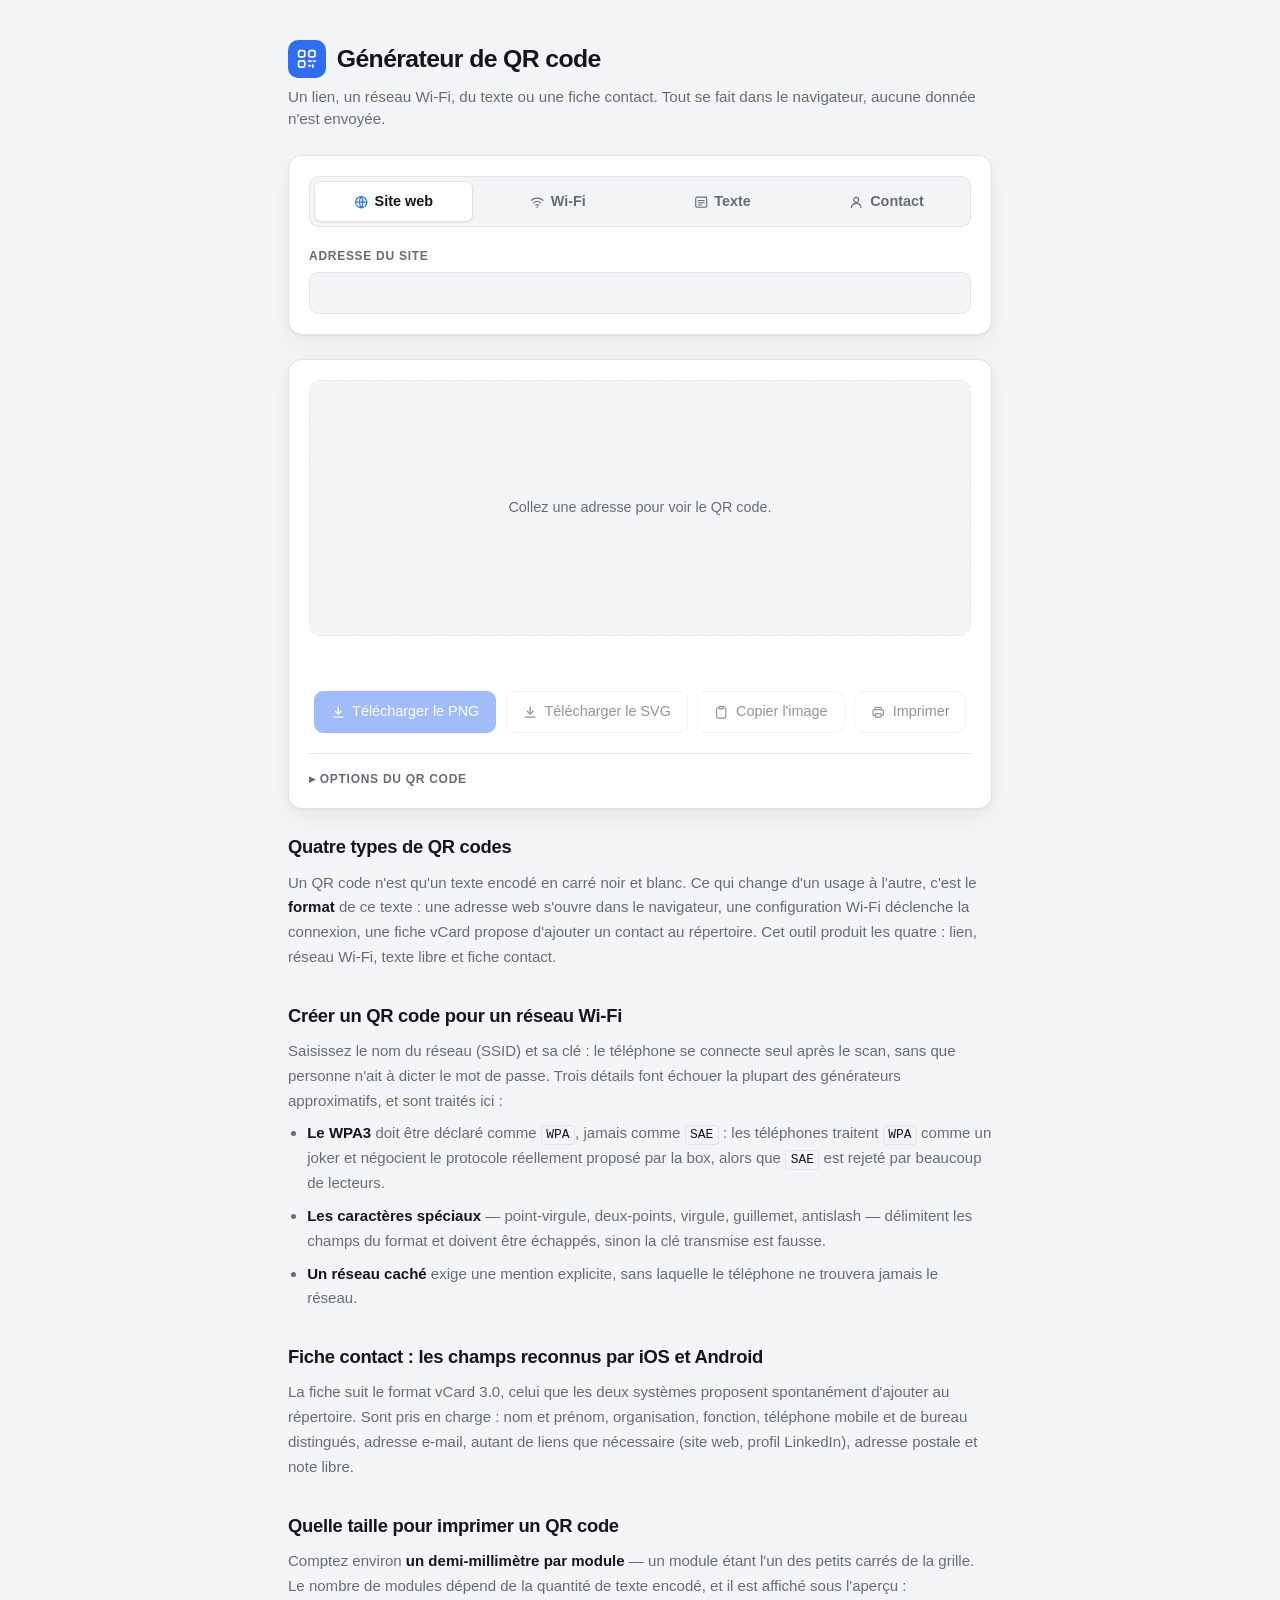
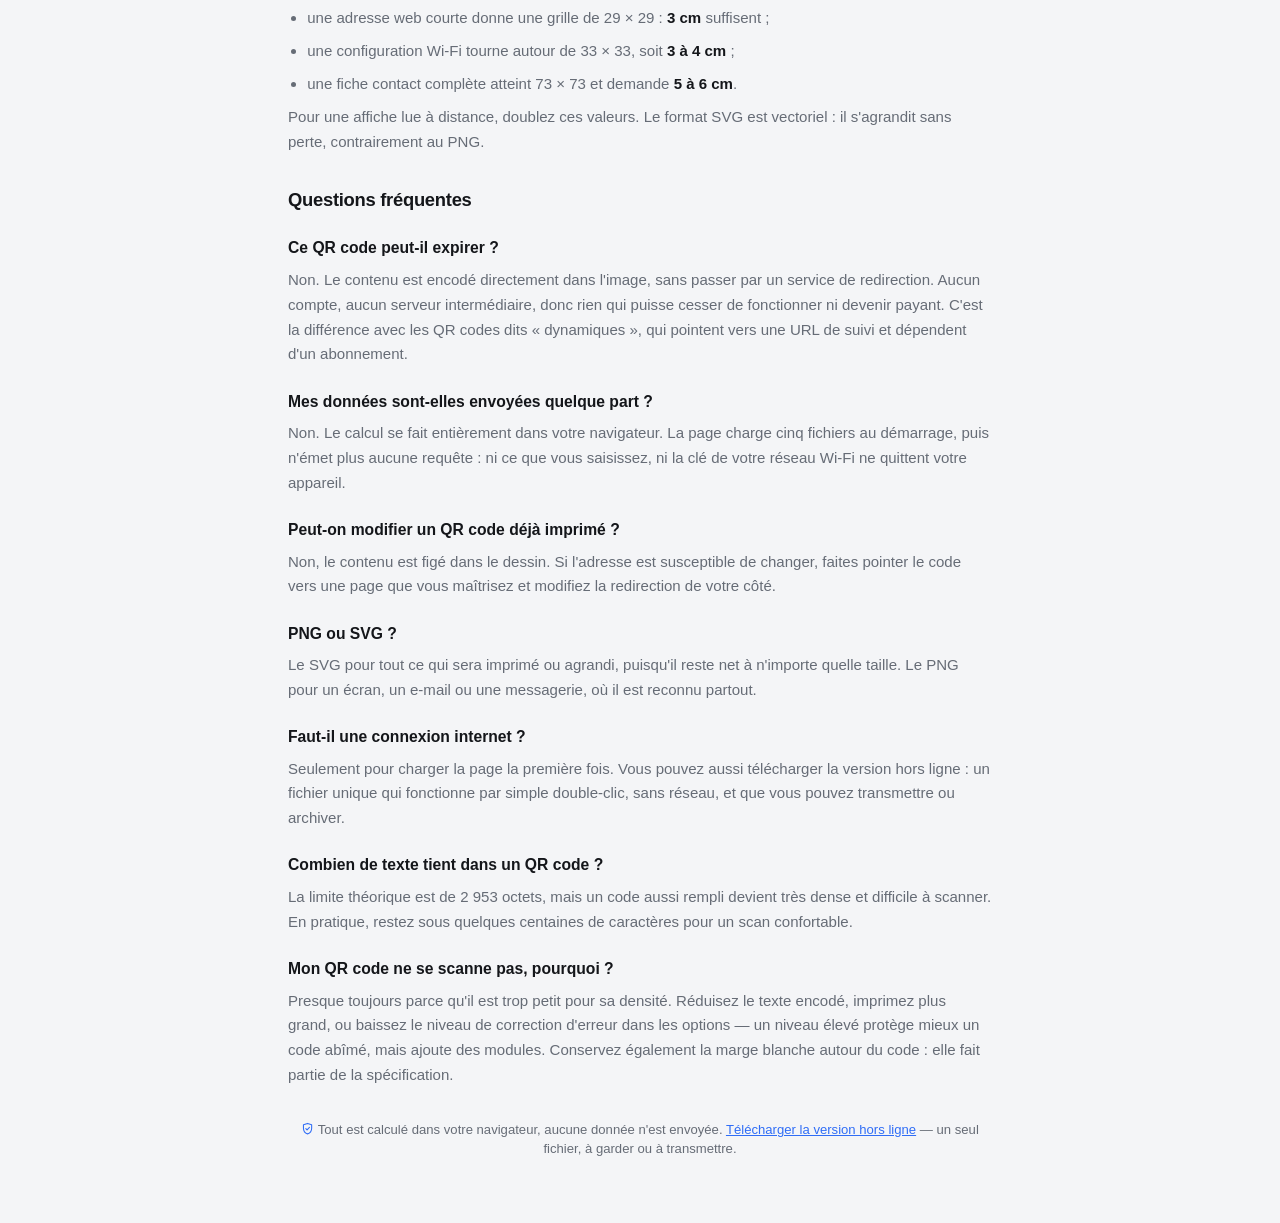
<file: index.html>
<!DOCTYPE html>
<html lang="fr">
<head>
  <meta charset="utf-8">
  <meta name="viewport" content="width=device-width, initial-scale=1">
  <title>Générateur de QR code gratuit : Wi-Fi, contact et liens</title>
  <meta name="description" content="Créez un QR code pour un lien, un réseau Wi-Fi ou une fiche contact. Gratuit, sans inscription, aucune donnée envoyée. Export PNG et SVG.">
  <link rel="canonical" href="https://seanas-a.github.io/qr-code-generator/">
  <meta name="theme-color" content="#2f6df6">

  <!-- Partage sur les réseaux et messageries -->
  <meta property="og:type" content="website">
  <meta property="og:url" content="https://seanas-a.github.io/qr-code-generator/">
  <meta property="og:title" content="Générateur de QR code gratuit : Wi-Fi, contact et liens">
  <meta property="og:description" content="Créez un QR code pour un lien, un réseau Wi-Fi ou une fiche contact. Gratuit, sans inscription, aucune donnée envoyée. Export PNG et SVG.">
  <meta property="og:locale" content="fr_FR">
  <meta name="twitter:card" content="summary">
  <meta name="twitter:title" content="Générateur de QR code gratuit : Wi-Fi, contact et liens">
  <meta name="twitter:description" content="Créez un QR code pour un lien, un réseau Wi-Fi ou une fiche contact. Gratuit, sans inscription, aucune donnée envoyée. Export PNG et SVG.">
  <link rel="icon" href="data:image/svg+xml,%3Csvg xmlns='http://www.w3.org/2000/svg' viewBox='0 0 16 16'%3E%3Crect width='16' height='16' rx='3.5' fill='%232f6df6'/%3E%3Cg fill='%23fff'%3E%3Crect x='3' y='3' width='4' height='4' rx='1'/%3E%3Crect x='9' y='3' width='4' height='4' rx='1'/%3E%3Crect x='3' y='9' width='4' height='4' rx='1'/%3E%3Crect x='9.4' y='9.4' width='1.7' height='1.7'/%3E%3Crect x='11.4' y='11.4' width='1.7' height='1.7'/%3E%3C/g%3E%3C/svg%3E">
  <link rel="stylesheet" href="styles.css">
  <!-- Données structurées : décrivent l'outil et les questions traitées. Google ne
       produit plus de résultat enrichi pour les FAQ depuis mai 2026, mais continue de
       lire ce balisage pour comprendre la page, tout comme les moteurs de réponse. -->
  <script type="application/ld+json">
{
  "@context": "https://schema.org",
  "@type": "WebApplication",
  "name": "Générateur de QR code",
  "url": "https://seanas-a.github.io/qr-code-generator/",
  "applicationCategory": "UtilitiesApplication",
  "operatingSystem": "Tout navigateur web",
  "inLanguage": "fr",
  "browserRequirements": "Fonctionne sans connexion après le premier chargement",
  "description": "Générateur de QR codes pour liens, réseaux Wi-Fi, fiches contact vCard et texte libre. Tout est calculé dans le navigateur : aucune donnée envoyée.",
  "offers": {
    "@type": "Offer",
    "price": "0",
    "priceCurrency": "EUR"
  },
  "featureList": [
    "QR code pour une adresse web",
    "QR code de connexion Wi-Fi (WPA, WPA2, WPA3, WEP, réseau ouvert)",
    "Fiche contact vCard 3.0",
    "Texte libre",
    "Export PNG et SVG",
    "Impression d'une affichette",
    "Fonctionnement hors ligne"
  ]
}
  </script>
  <script type="application/ld+json">
{
  "@context": "https://schema.org",
  "@type": "FAQPage",
  "mainEntity": [
    {
      "@type": "Question",
      "name": "Ce QR code peut-il expirer ?",
      "acceptedAnswer": {
        "@type": "Answer",
        "text": "Non. Le contenu est encodé directement dans l'image, sans service de redirection. Aucun compte ni serveur intermédiaire, donc rien qui puisse cesser de fonctionner ou devenir payant, contrairement aux QR codes dits dynamiques."
      }
    },
    {
      "@type": "Question",
      "name": "Mes données sont-elles envoyées quelque part ?",
      "acceptedAnswer": {
        "@type": "Answer",
        "text": "Non. Le calcul se fait entièrement dans le navigateur. La page charge cinq fichiers au démarrage puis n'émet plus aucune requête : ni les saisies, ni la clé Wi-Fi ne quittent l'appareil."
      }
    },
    {
      "@type": "Question",
      "name": "Peut-on modifier un QR code déjà imprimé ?",
      "acceptedAnswer": {
        "@type": "Answer",
        "text": "Non, le contenu est figé dans le dessin. Si l'adresse peut changer, faites pointer le code vers une page que vous maîtrisez et modifiez la redirection de votre côté."
      }
    },
    {
      "@type": "Question",
      "name": "Faut-il choisir le PNG ou le SVG ?",
      "acceptedAnswer": {
        "@type": "Answer",
        "text": "Le SVG pour l'impression et les agrandissements, puisqu'il reste net à toute taille. Le PNG pour un écran, un e-mail ou une messagerie."
      }
    },
    {
      "@type": "Question",
      "name": "Faut-il une connexion internet ?",
      "acceptedAnswer": {
        "@type": "Answer",
        "text": "Seulement pour charger la page la première fois. Une version hors ligne en fichier unique fonctionne par simple double-clic, sans réseau."
      }
    },
    {
      "@type": "Question",
      "name": "Combien de texte tient dans un QR code ?",
      "acceptedAnswer": {
        "@type": "Answer",
        "text": "La limite théorique est de 2 953 octets, mais un code aussi rempli devient très dense et difficile à scanner. Restez sous quelques centaines de caractères."
      }
    },
    {
      "@type": "Question",
      "name": "Quelle taille faut-il pour imprimer un QR code ?",
      "acceptedAnswer": {
        "@type": "Answer",
        "text": "Comptez environ un demi-millimètre par module. Une adresse web courte (29 × 29 modules) tient en 3 cm, une fiche contact complète (73 × 73) demande 5 à 6 cm."
      }
    }
  ]
}
  </script>

</head>
<body>
<!--
  Jeu d'icônes de l'interface : chaque tracé est défini une seule fois ici, puis
  réutilisé par <use href="#icon-...">. Dessinées sur une grille de 16×16 dans un
  style linéaire proche de Bootstrap Icons, mais écrites à la main : le fichier
  reste ainsi autonome, sans CDN ni dépendance à télécharger.
-->
<svg xmlns="http://www.w3.org/2000/svg" hidden aria-hidden="true">
  <symbol id="icon-qr" viewBox="0 0 16 16" fill="none" stroke="currentColor"
          stroke-width="1.3" stroke-linecap="round" stroke-linejoin="round">
    <rect x="1.9" y="1.9" width="4.6" height="4.6" rx="1.1"/>
    <rect x="9.5" y="1.9" width="4.6" height="4.6" rx="1.1"/>
    <rect x="1.9" y="9.5" width="4.6" height="4.6" rx="1.1"/>
    <path d="M9.5 9.8h1.6M13 9.8h1.1M9.5 13.1h1.1M12.5 12.6v1.6"/>
  </symbol>

  <symbol id="icon-globe" viewBox="0 0 16 16" fill="none" stroke="currentColor"
          stroke-width="1.3" stroke-linecap="round" stroke-linejoin="round">
    <circle cx="8" cy="8" r="6.2"/>
    <path d="M1.9 8h12.2"/>
    <path d="M8 1.8c-2.4 2.3-2.4 10.1 0 12.4"/>
    <path d="M8 1.8c2.4 2.3 2.4 10.1 0 12.4"/>
  </symbol>

  <symbol id="icon-wifi" viewBox="0 0 16 16" fill="none" stroke="currentColor"
          stroke-width="1.3" stroke-linecap="round" stroke-linejoin="round">
    <path d="M1.6 5.9c3.6-3.2 9.2-3.2 12.8 0"/>
    <path d="M4.1 8.7c2.2-1.9 5.6-1.9 7.8 0"/>
    <path d="M6.5 11.4c.9-.8 2.1-.8 3 0"/>
    <circle cx="8" cy="13.6" r=".85" fill="currentColor" stroke="none"/>
  </symbol>

  <symbol id="icon-text" viewBox="0 0 16 16" fill="none" stroke="currentColor"
          stroke-width="1.3" stroke-linecap="round" stroke-linejoin="round">
    <rect x="1.9" y="2.4" width="12.2" height="11.2" rx="1.6"/>
    <path d="M4.6 6.1h6.8M4.6 8.6h6.8M4.6 11.1h4"/>
  </symbol>

  <symbol id="icon-person" viewBox="0 0 16 16" fill="none" stroke="currentColor"
          stroke-width="1.3" stroke-linecap="round" stroke-linejoin="round">
    <circle cx="8" cy="5.4" r="2.8"/>
    <path d="M2.6 14c.4-3 2.7-4.7 5.4-4.7s5 1.7 5.4 4.7"/>
  </symbol>

  <symbol id="icon-download" viewBox="0 0 16 16" fill="none" stroke="currentColor"
          stroke-width="1.4" stroke-linecap="round" stroke-linejoin="round">
    <path d="M8 2.2v7.6"/>
    <path d="M4.8 6.9 8 10.1l3.2-3.2"/>
    <path d="M2.6 13.4h10.8"/>
  </symbol>

  <symbol id="icon-clipboard" viewBox="0 0 16 16" fill="none" stroke="currentColor"
          stroke-width="1.3" stroke-linecap="round" stroke-linejoin="round">
    <path d="M5.6 3.1H4.4A1.5 1.5 0 0 0 2.9 4.6v8.4a1.5 1.5 0 0 0 1.5 1.5h7.2a1.5 1.5 0 0 0 1.5-1.5V4.6a1.5 1.5 0 0 0-1.5-1.5h-1.2"/>
    <rect x="5.6" y="1.5" width="4.8" height="2.9" rx="1"/>
  </symbol>

  <symbol id="icon-shield" viewBox="0 0 16 16" fill="none" stroke="currentColor"
          stroke-width="1.3" stroke-linecap="round" stroke-linejoin="round">
    <path d="M8 1.7 13 3.4v4.2c0 3.3-2.1 6-5 6.9-2.9-.9-5-3.6-5-6.9V3.4z"/>
    <path d="M5.9 8.1 7.4 9.6l2.9-3"/>
  </symbol>

  <symbol id="icon-plus" viewBox="0 0 16 16" fill="none" stroke="currentColor"
          stroke-width="1.5" stroke-linecap="round" stroke-linejoin="round">
    <path d="M8 3.4v9.2M3.4 8h9.2"/>
  </symbol>

  <symbol id="icon-print" viewBox="0 0 16 16" fill="none" stroke="currentColor"
          stroke-width="1.3" stroke-linecap="round" stroke-linejoin="round">
    <path d="M4.7 5.2V2.6h6.6v2.6"/>
    <path d="M11.3 11.6h1.1a1.4 1.4 0 0 0 1.4-1.4V6.6a1.4 1.4 0 0 0-1.4-1.4H3.6A1.4 1.4 0 0 0 2.2 6.6v3.6a1.4 1.4 0 0 0 1.4 1.4h1.1"/>
    <rect x="4.7" y="9.6" width="6.6" height="3.8" rx=".7"/>
  </symbol>
</svg>

  <main class="app">
    <header class="app__header">
      <div class="brand">
        <span class="brand__mark"><svg class="icon icon--brand" aria-hidden="true"><use href="#icon-qr"/></svg></span>
        <h1>Générateur de QR code</h1>
      </div>
      <p class="app__subtitle">Un lien, un réseau Wi-Fi, du texte ou une fiche contact. Tout se fait dans le navigateur, aucune donnée n'est envoyée.</p>
    </header>

    <section class="panel">
      <div class="tabs" role="tablist" aria-label="Type de QR code">
        <button type="button" role="tab" id="tab-url" aria-controls="pane-url" aria-selected="true"><svg class="icon" aria-hidden="true"><use href="#icon-globe"/></svg><span>Site web</span></button>
        <button type="button" role="tab" id="tab-wifi" aria-controls="pane-wifi" aria-selected="false"><svg class="icon" aria-hidden="true"><use href="#icon-wifi"/></svg><span>Wi-Fi</span></button>
        <button type="button" role="tab" id="tab-text" aria-controls="pane-text" aria-selected="false"><svg class="icon" aria-hidden="true"><use href="#icon-text"/></svg><span>Texte</span></button>
        <button type="button" role="tab" id="tab-contact" aria-controls="pane-contact" aria-selected="false"><svg class="icon" aria-hidden="true"><use href="#icon-person"/></svg><span>Contact</span></button>
      </div>

      <div id="pane-url" role="tabpanel" aria-labelledby="tab-url">
        <label class="field">
          <span class="field__label">Adresse du site</span>
          <input id="url-input" type="text" class="field__input" autocomplete="off" spellcheck="false">
        </label>
      </div>

      <div id="pane-wifi" role="tabpanel" aria-labelledby="tab-wifi" hidden>
        <label class="field">
          <span class="field__label">Nom du réseau (SSID)</span>
          <input id="ssid-input" type="text" class="field__input" autocomplete="off" spellcheck="false">
        </label>

        <div class="options">
          <label class="option">
            <span class="option__label">Sécurité</span>
            <select id="security-select" class="option__control">
              <option value="WPA" selected>WPA / WPA2 / WPA3</option>
              <option value="WEP">WEP (ancien)</option>
              <option value="nopass">Ouvert, sans mot de passe</option>
            </select>
          </label>

          <label class="option">
            <span class="option__label">Mot de passe</span>
            <input id="wifi-password" type="text" class="option__control" autocomplete="off" spellcheck="false">
          </label>
        </div>

        <details class="more">
          <summary>Plus de détails</summary>
          <div class="more__body">
            <div class="check">
              <input id="hidden-network" type="checkbox">
              <label for="hidden-network">Réseau caché (SSID non diffusé)</label>
            </div>
          </div>
        </details>
      </div>

      <div id="pane-text" role="tabpanel" aria-labelledby="tab-text" hidden>
        <label class="field">
          <span class="field__label">Texte</span>
          <textarea id="free-text" class="field__input" rows="4" spellcheck="false"></textarea>
        </label>
      </div>

      <div id="pane-contact" role="tabpanel" aria-labelledby="tab-contact" hidden>
        <div class="options">
          <label class="option">
            <span class="option__label">Prénom</span>
            <input id="contact-first" type="text" class="option__control" autocomplete="off">
          </label>
          <label class="option">
            <span class="option__label">Nom</span>
            <input id="contact-last" type="text" class="option__control" autocomplete="off">
          </label>
        </div>

        <div class="options">
          <label class="option">
            <span class="option__label">Téléphone</span>
            <input id="contact-phone" type="text" class="option__control" autocomplete="off" spellcheck="false">
          </label>
          <label class="option">
            <span class="option__label">E-mail</span>
            <input id="contact-email" type="text" class="option__control" autocomplete="off" spellcheck="false">
          </label>
        </div>

        <details class="more">
          <summary>Plus de détails</summary>
          <div class="more__body">
            <div class="options">
              <label class="option">
                <span class="option__label">Organisation</span>
                <input id="contact-org" type="text" class="option__control" autocomplete="off">
              </label>
              <label class="option">
                <span class="option__label">Fonction</span>
                <input id="contact-title" type="text" class="option__control" autocomplete="off">
              </label>
            </div>

            <label class="field">
              <span class="field__label">Téléphone (bureau)</span>
              <input id="contact-work-phone" type="text" class="field__input" autocomplete="off" spellcheck="false">
            </label>

            <div class="links">
              <span class="field__label">Liens <span class="optional">site web, LinkedIn…</span></span>
              <div class="links__list" id="links-list">
                <input type="text" class="field__input" data-link autocomplete="off" spellcheck="false">
              </div>
              <button type="button" class="button button--ghost" id="add-link">
                <svg class="icon" aria-hidden="true"><use href="#icon-plus"/></svg><span>Ajouter un lien</span>
              </button>
            </div>

            <div class="options">
              <label class="option">
                <span class="option__label">Rue</span>
                <input id="contact-street" type="text" class="option__control" autocomplete="off">
              </label>
              <label class="option">
                <span class="option__label">Code postal</span>
                <input id="contact-postal" type="text" class="option__control" autocomplete="off">
              </label>
            </div>

            <div class="options">
              <label class="option">
                <span class="option__label">Ville</span>
                <input id="contact-city" type="text" class="option__control" autocomplete="off">
              </label>
              <label class="option">
                <span class="option__label">Pays</span>
                <input id="contact-country" type="text" class="option__control" autocomplete="off">
              </label>
            </div>

            <label class="field">
              <span class="field__label">Note</span>
              <textarea id="contact-note" class="field__input" rows="2" spellcheck="false"></textarea>
            </label>
          </div>
        </details>
      </div>
    </section>

    <section class="result" aria-live="polite">
      <div class="preview" id="preview">
        <canvas id="canvas" class="preview__canvas" role="img" aria-label="Aperçu du QR code"></canvas>
        <p class="preview__placeholder" id="placeholder">Le QR code apparaîtra ici.</p>
      </div>

      <p class="print-caption" id="print-caption"></p>
      <p class="status" id="status"></p>
      <p class="notice" id="notice" hidden></p>

      <div class="actions">
        <button id="download-png" type="button" class="button button--primary" disabled><svg class="icon" aria-hidden="true"><use href="#icon-download"/></svg><span>Télécharger le PNG</span></button>
        <button id="download-svg" type="button" class="button" disabled><svg class="icon" aria-hidden="true"><use href="#icon-download"/></svg><span>Télécharger le SVG</span></button>
        <button id="copy-png" type="button" class="button" disabled><svg class="icon" aria-hidden="true"><use href="#icon-clipboard"/></svg><span>Copier l'image</span></button>
        <button id="print" type="button" class="button" disabled><svg class="icon" aria-hidden="true"><use href="#icon-print"/></svg><span>Imprimer</span></button>
      </div>

      <details class="advanced">
        <summary>Options du QR code</summary>
        <div class="options">
          <label class="option">
            <span class="option__label">Taille <output id="size-output">512 px</output></span>
            <input id="size-range" type="range" class="option__control" min="128" max="1024" step="32" value="512">
          </label>

          <label class="option">
            <span class="option__label">Correction d'erreur</span>
            <select id="ecc-select" class="option__control">
              <option value="L">Faible (L) &mdash; 7 %</option>
              <option value="M" selected>Moyenne (M) &mdash; 15 %</option>
              <option value="Q">Élevée (Q) &mdash; 25 %</option>
              <option value="H">Maximale (H) &mdash; 30 %</option>
            </select>
          </label>
        </div>
        <p class="advanced__help">La taille fixe la dimension des images exportées. Plus la correction d'erreur est élevée, plus le code reste lisible s'il est abîmé ou partiellement masqué — mais plus il est dense. Les valeurs par défaut conviennent dans presque tous les cas.</p>
      </details>
    </section>

    <section class="content">
      <h2>Quatre types de QR codes</h2>
      <p>
        Un QR code n'est qu'un texte encodé en carré noir et blanc. Ce qui change d'un usage à
        l'autre, c'est le <strong>format</strong> de ce texte : une adresse web s'ouvre dans le
        navigateur, une configuration Wi-Fi déclenche la connexion, une fiche vCard propose
        d'ajouter un contact au répertoire. Cet outil produit les quatre : lien, réseau Wi-Fi,
        texte libre et fiche contact.
      </p>

      <h2>Créer un QR code pour un réseau Wi-Fi</h2>
      <p>
        Saisissez le nom du réseau (SSID) et sa clé : le téléphone se connecte seul après le scan,
        sans que personne n'ait à dicter le mot de passe. Trois détails font échouer la plupart des
        générateurs approximatifs, et sont traités ici :
      </p>
      <ul>
        <li>
          <strong>Le WPA3</strong> doit être déclaré comme <code>WPA</code>, jamais comme
          <code>SAE</code> : les téléphones traitent <code>WPA</code> comme un joker et négocient
          le protocole réellement proposé par la box, alors que <code>SAE</code> est rejeté par
          beaucoup de lecteurs.
        </li>
        <li>
          <strong>Les caractères spéciaux</strong> — point-virgule, deux-points, virgule,
          guillemet, antislash — délimitent les champs du format et doivent être échappés, sinon la
          clé transmise est fausse.
        </li>
        <li>
          <strong>Un réseau caché</strong> exige une mention explicite, sans laquelle le téléphone
          ne trouvera jamais le réseau.
        </li>
      </ul>

      <h2>Fiche contact : les champs reconnus par iOS et Android</h2>
      <p>
        La fiche suit le format vCard 3.0, celui que les deux systèmes proposent spontanément
        d'ajouter au répertoire. Sont pris en charge : nom et prénom, organisation, fonction,
        téléphone mobile et de bureau distingués, adresse e-mail, autant de liens que nécessaire
        (site web, profil LinkedIn), adresse postale et note libre.
      </p>

      <h2>Quelle taille pour imprimer un QR code</h2>
      <p>
        Comptez environ <strong>un demi-millimètre par module</strong> — un module étant l'un des
        petits carrés de la grille. Le nombre de modules dépend de la quantité de texte encodé,
        et il est affiché sous l'aperçu :
      </p>
      <ul>
        <li>une adresse web courte donne une grille de 29 × 29 : <strong>3 cm</strong> suffisent ;</li>
        <li>une configuration Wi-Fi tourne autour de 33 × 33, soit <strong>3 à 4 cm</strong> ;</li>
        <li>une fiche contact complète atteint 73 × 73 et demande <strong>5 à 6 cm</strong>.</li>
      </ul>
      <p>
        Pour une affiche lue à distance, doublez ces valeurs. Le format SVG est vectoriel : il
        s'agrandit sans perte, contrairement au PNG.
      </p>

      <h2>Questions fréquentes</h2>

      <h3>Ce QR code peut-il expirer ?</h3>
      <p>
        Non. Le contenu est encodé directement dans l'image, sans passer par un service de
        redirection. Aucun compte, aucun serveur intermédiaire, donc rien qui puisse cesser de
        fonctionner ni devenir payant. C'est la différence avec les QR codes dits « dynamiques »,
        qui pointent vers une URL de suivi et dépendent d'un abonnement.
      </p>

      <h3>Mes données sont-elles envoyées quelque part ?</h3>
      <p>
        Non. Le calcul se fait entièrement dans votre navigateur. La page charge cinq fichiers au
        démarrage, puis n'émet plus aucune requête : ni ce que vous saisissez, ni la clé de votre
        réseau Wi-Fi ne quittent votre appareil.
      </p>

      <h3>Peut-on modifier un QR code déjà imprimé ?</h3>
      <p>
        Non, le contenu est figé dans le dessin. Si l'adresse est susceptible de changer, faites
        pointer le code vers une page que vous maîtrisez et modifiez la redirection de votre côté.
      </p>

      <h3>PNG ou SVG ?</h3>
      <p>
        Le SVG pour tout ce qui sera imprimé ou agrandi, puisqu'il reste net à n'importe quelle
        taille. Le PNG pour un écran, un e-mail ou une messagerie, où il est reconnu partout.
      </p>

      <h3>Faut-il une connexion internet ?</h3>
      <p>
        Seulement pour charger la page la première fois. Vous pouvez aussi télécharger la version
        hors ligne : un fichier unique qui fonctionne par simple double-clic, sans réseau, et que
        vous pouvez transmettre ou archiver.
      </p>

      <h3>Combien de texte tient dans un QR code ?</h3>
      <p>
        La limite théorique est de 2 953 octets, mais un code aussi rempli devient très dense et
        difficile à scanner. En pratique, restez sous quelques centaines de caractères pour un
        scan confortable.
      </p>

      <h3>Mon QR code ne se scanne pas, pourquoi ?</h3>
      <p>
        Presque toujours parce qu'il est trop petit pour sa densité. Réduisez le texte encodé,
        imprimez plus grand, ou baissez le niveau de correction d'erreur dans les options — un
        niveau élevé protège mieux un code abîmé, mais ajoute des modules. Conservez également la
        marge blanche autour du code : elle fait partie de la spécification.
      </p>
    </section>

    <footer class="app__footer">
      <svg class="icon" aria-hidden="true"><use href="#icon-shield"/></svg>
      Tout est calculé dans votre navigateur, aucune donnée n'est envoyée.
      <a href="qr-code-generator.html" download>Télécharger la version hors ligne</a> — un seul fichier, à garder ou à transmettre.
    </footer>
  </main>

  <script src="qrcode.js"></script>
  <script src="payload.js"></script>
  <script src="app.js"></script>
</body>
</html>
</file>
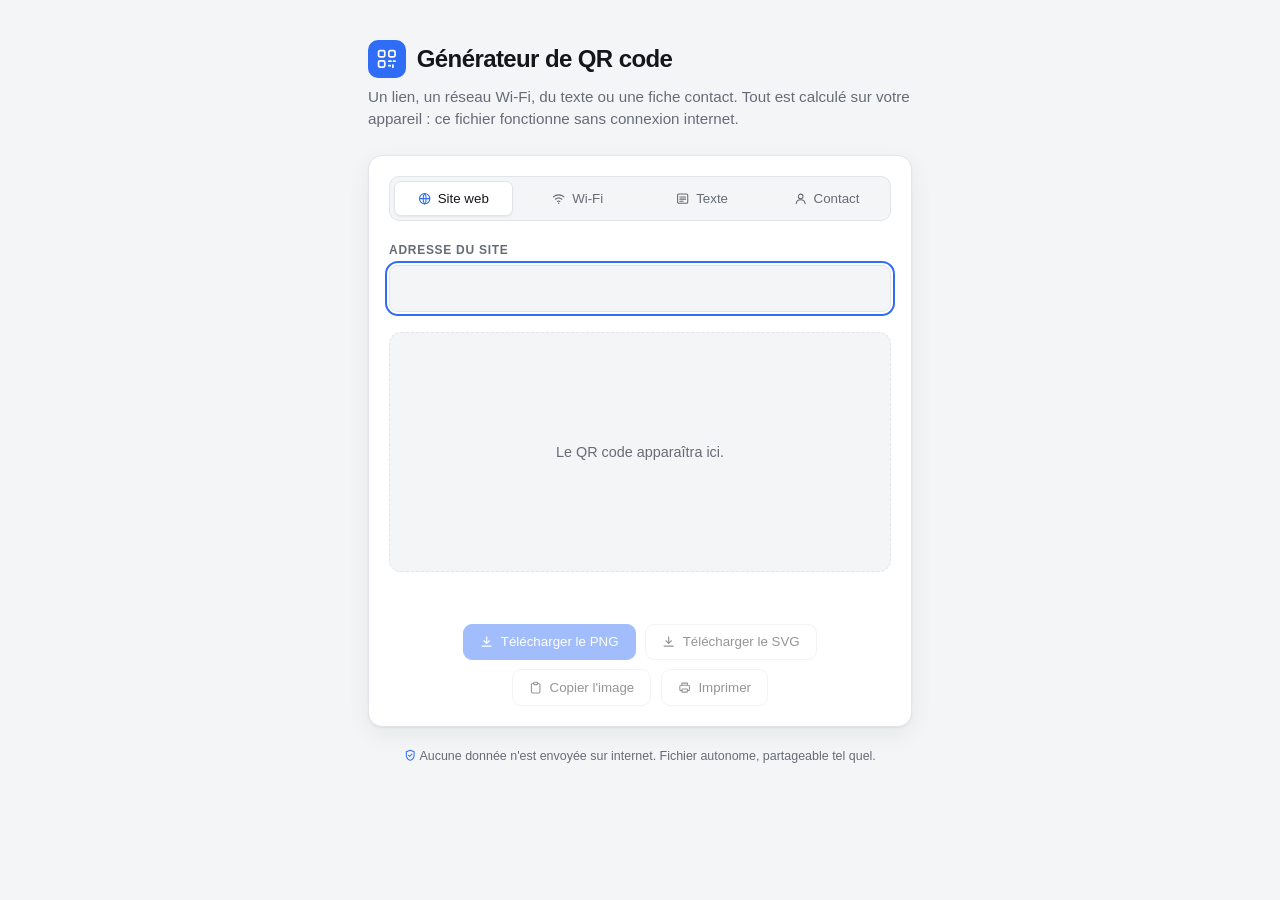
<file: qr-code-generator.html>
<!DOCTYPE html>
<html lang="fr">
<head>
<meta charset="utf-8">
<meta name="viewport" content="width=device-width, initial-scale=1">
<title>Générateur de QR code</title>
<link rel="icon" href="data:image/svg+xml,%3Csvg xmlns='http://www.w3.org/2000/svg' viewBox='0 0 16 16'%3E%3Crect width='16' height='16' rx='3.5' fill='%232f6df6'/%3E%3Cg fill='%23fff'%3E%3Crect x='3' y='3' width='4' height='4' rx='1'/%3E%3Crect x='9' y='3' width='4' height='4' rx='1'/%3E%3Crect x='3' y='9' width='4' height='4' rx='1'/%3E%3Crect x='9.4' y='9.4' width='1.7' height='1.7'/%3E%3Crect x='11.4' y='11.4' width='1.7' height='1.7'/%3E%3C/g%3E%3C/svg%3E">
<style>
  :root {
    color-scheme: light dark;
    --bg: #f4f5f7;
    --surface: #fff;
    --border: #e2e4e9;
    --text: #14161a;
    --muted: #666c76;
    --accent: #2f6df6;
    --accent-text: #fff;
    --danger: #c0392b;
    --warn-bg: #fff8e5;
    --warn-text: #7a5200;
    --warn-border: #f0d9a0;
  }
  @media (prefers-color-scheme: dark) {
    :root {
      --bg: #121316;
      --surface: #1b1d21;
      --border: #2c2f35;
      --text: #f0f1f3;
      --muted: #9aa1ac;
      --accent: #5a8dff;
      --accent-text: #0d1117;
      --danger: #ff7a6b;
      --warn-bg: #2a2313;
      --warn-text: #e8c882;
      --warn-border: #4a3d1c;
    }
  }
  * { box-sizing: border-box; }
  body {
    margin: 0;
    padding: 2.5rem 1.25rem 4rem;
    background: var(--bg);
    color: var(--text);
    font: 16px/1.5 -apple-system, BlinkMacSystemFont, "Segoe UI", Roboto, Helvetica, Arial, sans-serif;
    -webkit-font-smoothing: antialiased;
  }
  main { max-width: 34rem; margin: 0 auto; }
  h1 { margin: 0; font-size: 1.5rem; font-weight: 650; letter-spacing: -.025em; }
  .sub { margin: 0 0 1.5rem; color: var(--muted); font-size: .95rem; }

  /* Identité : la pastille reprend le glyphe du favicon. */
  .brand { display: flex; align-items: center; gap: .7rem; margin-bottom: .5rem; }
  .brand__mark {
    display: grid; place-items: center; flex: none; width: 2.35rem; height: 2.35rem;
    border-radius: 10px; background: var(--accent); color: var(--accent-text);
  }
  /* Les icônes suivent la taille et la couleur du texte qui les accompagne. */
  .icon { width: 1em; height: 1em; flex: none; vertical-align: -.125em; }
  .icon--brand { width: 1.35rem; height: 1.35rem; }
  .card {
    background: var(--surface);
    border: 1px solid var(--border);
    border-radius: 14px;
    padding: 1.25rem;
    box-shadow: 0 1px 2px rgba(0, 0, 0, .06), 0 8px 24px rgba(0, 0, 0, .06);
  }

  /* Onglets de mode */
  .tabs { display: flex; flex-wrap: wrap; gap: .35rem; margin-bottom: 1.25rem; padding: .25rem;
          background: var(--bg); border: 1px solid var(--border); border-radius: 10px; }
  .tabs button {
    display: inline-flex; align-items: center; justify-content: center; gap: .4rem;
    flex: 1 1 6rem; padding: .55rem .5rem; border: 1px solid transparent; border-radius: 7px;
    background: none; color: var(--muted); font: 600 .9rem inherit; font-family: inherit; cursor: pointer;
    transition: background-color .15s ease, border-color .15s ease, color .15s ease;
  }
  .tabs button:hover:not([aria-selected="true"]) { color: var(--text); }
  .tabs button[aria-selected="true"] {
    background: var(--surface); border-color: var(--border); color: var(--text);
    box-shadow: 0 1px 2px rgba(0, 0, 0, .06);
  }
  /* L'onglet actif se repère aussi à la couleur de son icône. */
  .tabs button[aria-selected="true"] .icon { color: var(--accent); }
  .tabs button:focus-visible { outline: 2px solid var(--accent); outline-offset: 2px; }

  label { display: block; margin-bottom: .4rem; font-size: .75rem; font-weight: 600;
          text-transform: uppercase; letter-spacing: .06em; color: var(--muted); }
  input[type="text"], input[data-link], select, textarea {
    width: 100%;
    padding: .75rem .8rem;
    border: 1px solid var(--border);
    border-radius: 9px;
    background: var(--bg);
    color: var(--text);
    font: .95rem/1.4 ui-monospace, SFMono-Regular, Menlo, monospace;
    transition: border-color .15s ease;
  }
  input[type="text"]:hover, select:hover, textarea:hover { border-color: var(--muted); }
  select { font-family: inherit; }
  textarea { resize: vertical; min-height: 5rem; }
  .optional { text-transform: none; letter-spacing: normal; font-weight: 400; opacity: .75; }
  input:focus-visible, select:focus-visible, button:focus-visible {
    outline: 2px solid var(--accent); outline-offset: 2px;
  }
  input:disabled { opacity: .5; }
  /* L'espacement vertical appartient au conteneur, via gap, et jamais aux champs :
     une marge sur un frère adjacent décale le second champ d'une paire placée
     côte à côte. Sans marge sur les enfants, aucun désalignement n'est possible. */
  [role="tabpanel"] { display: grid; gap: .9rem; align-content: start; }
  .row { display: grid; grid-template-columns: 1fr 1fr; gap: .9rem; align-items: start; }
  .check { display: flex; align-items: center; gap: .5rem; }
  .check input { width: auto; margin: 0; accent-color: var(--accent); }
  .check label { margin: 0; text-transform: none; letter-spacing: normal; font-size: .88rem;
                 font-weight: 400; color: var(--text); }
  @media (max-width: 30rem) { .row { grid-template-columns: 1fr; } }

  .preview {
    display: flex; align-items: center; justify-content: center;
    min-height: 15rem; margin-top: 1.25rem; padding: 1rem;
    border: 1px dashed var(--border); border-radius: 12px; background: var(--bg);
  }
  canvas {
    display: none; width: 100%; max-width: 17rem; height: auto; padding: .6rem;
    border-radius: 10px; background: #fff; image-rendering: pixelated;
    box-shadow: 0 1px 2px rgba(0, 0, 0, .1), 0 6px 20px rgba(0, 0, 0, .12);
  }
  .ready canvas { display: block; }
  .ready .hint { display: none; }
  .hint { margin: 0; color: var(--muted); font-size: .9rem; text-align: center; }
  .status { min-height: 1.4rem; margin: .9rem 0 0; text-align: center; font-size: .82rem; color: var(--muted); }
  .status.err { color: var(--danger); }
  .notice {
    margin: .9rem 0 0; padding: .6rem .8rem; border: 1px solid var(--warn-border);
    border-radius: 9px; background: var(--warn-bg); color: var(--warn-text); font-size: .82rem;
  }
  .actions { display: flex; flex-wrap: wrap; gap: .6rem; justify-content: center; margin-top: .9rem; }
  button.act {
    display: inline-flex; align-items: center; gap: .45rem;
    padding: .6rem 1rem; border: 1px solid var(--border); border-radius: 9px;
    background: var(--surface); color: var(--text); font: 500 .9rem inherit; font-family: inherit; cursor: pointer;
  }
  button.act.primary { background: var(--accent); border-color: var(--accent); color: var(--accent-text); }
  button.act:hover:not(:disabled) { border-color: var(--accent); }
  button.act:disabled { opacity: .45; cursor: not-allowed; }
  footer { margin-top: 1.25rem; text-align: center; font-size: .78rem; color: var(--muted); }
  footer .icon { color: var(--accent); }
  [hidden] { display: none !important; }

  /* Section « Plus de détails » : les champs secondaires, repliés par défaut. */
  .more > summary {
    cursor: pointer; width: fit-content; font-size: .75rem; font-weight: 600;
    text-transform: uppercase; letter-spacing: .06em; color: var(--muted);
    list-style: none; transition: color .15s ease;
  }
  .more > summary:hover { color: var(--text); }
  .more > summary::-webkit-details-marker { display: none; }
  .more > summary::before { content: "▸ "; }
  .more[open] > summary::before { content: "▾ "; }
  .more > summary:focus-visible { outline: 2px solid var(--accent); outline-offset: 2px; }
  /* Comme les tabpanels : l'espacement vient du conteneur, jamais des champs. */
  .more__body { display: grid; gap: .9rem; align-content: start; margin-top: .9rem; }
  .links, .links__list { display: grid; gap: .5rem; }
  .act.ghost {
    justify-content: center; width: fit-content; padding: .4rem .7rem;
    font-size: .82rem; color: var(--accent); background: none; border-style: dashed;
  }
  /* Légende de la feuille imprimée : inutile à l'écran. */
  .print-caption { display: none; }

  /* Respecte le réglage système « réduire les animations ». */
  @media (prefers-reduced-motion: reduce) {
    *, *::before, *::after { transition-duration: .01ms !important; animation-duration: .01ms !important; }
  }

  /* À l'impression, seul le code et sa légende comptent. */
  @media print {
    body { padding: 0; background: #fff; color: #000; }
    h1, .brand, .sub, .tabs, [role="tabpanel"], .status, .notice, .actions, footer {
      display: none !important;
    }
    .card { border: none; box-shadow: none; padding: 0; background: none;
            display: flex; flex-direction: column; align-items: center;
            justify-content: center; min-height: 90vh; }
    .preview { border: none; background: none; padding: 0; margin: 0; min-height: 0; }
    canvas { max-width: 11cm; padding: 0; box-shadow: none; }
    .print-caption {
      display: block; margin: .8cm 0 0; text-align: center; font-size: 12pt;
      line-height: 1.5; color: #000; white-space: pre-line;
    }
  }
</style>
</head>
<body>
<!--
  Jeu d'icônes de l'interface : chaque tracé est défini une seule fois ici, puis
  réutilisé par <use href="#icon-...">. Dessinées sur une grille de 16×16 dans un
  style linéaire proche de Bootstrap Icons, mais écrites à la main : le fichier
  reste ainsi autonome, sans CDN ni dépendance à télécharger.
-->
<svg xmlns="http://www.w3.org/2000/svg" hidden aria-hidden="true">
  <symbol id="icon-qr" viewBox="0 0 16 16" fill="none" stroke="currentColor"
          stroke-width="1.3" stroke-linecap="round" stroke-linejoin="round">
    <rect x="1.9" y="1.9" width="4.6" height="4.6" rx="1.1"/>
    <rect x="9.5" y="1.9" width="4.6" height="4.6" rx="1.1"/>
    <rect x="1.9" y="9.5" width="4.6" height="4.6" rx="1.1"/>
    <path d="M9.5 9.8h1.6M13 9.8h1.1M9.5 13.1h1.1M12.5 12.6v1.6"/>
  </symbol>

  <symbol id="icon-globe" viewBox="0 0 16 16" fill="none" stroke="currentColor"
          stroke-width="1.3" stroke-linecap="round" stroke-linejoin="round">
    <circle cx="8" cy="8" r="6.2"/>
    <path d="M1.9 8h12.2"/>
    <path d="M8 1.8c-2.4 2.3-2.4 10.1 0 12.4"/>
    <path d="M8 1.8c2.4 2.3 2.4 10.1 0 12.4"/>
  </symbol>

  <symbol id="icon-wifi" viewBox="0 0 16 16" fill="none" stroke="currentColor"
          stroke-width="1.3" stroke-linecap="round" stroke-linejoin="round">
    <path d="M1.6 5.9c3.6-3.2 9.2-3.2 12.8 0"/>
    <path d="M4.1 8.7c2.2-1.9 5.6-1.9 7.8 0"/>
    <path d="M6.5 11.4c.9-.8 2.1-.8 3 0"/>
    <circle cx="8" cy="13.6" r=".85" fill="currentColor" stroke="none"/>
  </symbol>

  <symbol id="icon-text" viewBox="0 0 16 16" fill="none" stroke="currentColor"
          stroke-width="1.3" stroke-linecap="round" stroke-linejoin="round">
    <rect x="1.9" y="2.4" width="12.2" height="11.2" rx="1.6"/>
    <path d="M4.6 6.1h6.8M4.6 8.6h6.8M4.6 11.1h4"/>
  </symbol>

  <symbol id="icon-person" viewBox="0 0 16 16" fill="none" stroke="currentColor"
          stroke-width="1.3" stroke-linecap="round" stroke-linejoin="round">
    <circle cx="8" cy="5.4" r="2.8"/>
    <path d="M2.6 14c.4-3 2.7-4.7 5.4-4.7s5 1.7 5.4 4.7"/>
  </symbol>

  <symbol id="icon-download" viewBox="0 0 16 16" fill="none" stroke="currentColor"
          stroke-width="1.4" stroke-linecap="round" stroke-linejoin="round">
    <path d="M8 2.2v7.6"/>
    <path d="M4.8 6.9 8 10.1l3.2-3.2"/>
    <path d="M2.6 13.4h10.8"/>
  </symbol>

  <symbol id="icon-clipboard" viewBox="0 0 16 16" fill="none" stroke="currentColor"
          stroke-width="1.3" stroke-linecap="round" stroke-linejoin="round">
    <path d="M5.6 3.1H4.4A1.5 1.5 0 0 0 2.9 4.6v8.4a1.5 1.5 0 0 0 1.5 1.5h7.2a1.5 1.5 0 0 0 1.5-1.5V4.6a1.5 1.5 0 0 0-1.5-1.5h-1.2"/>
    <rect x="5.6" y="1.5" width="4.8" height="2.9" rx="1"/>
  </symbol>

  <symbol id="icon-shield" viewBox="0 0 16 16" fill="none" stroke="currentColor"
          stroke-width="1.3" stroke-linecap="round" stroke-linejoin="round">
    <path d="M8 1.7 13 3.4v4.2c0 3.3-2.1 6-5 6.9-2.9-.9-5-3.6-5-6.9V3.4z"/>
    <path d="M5.9 8.1 7.4 9.6l2.9-3"/>
  </symbol>

  <symbol id="icon-plus" viewBox="0 0 16 16" fill="none" stroke="currentColor"
          stroke-width="1.5" stroke-linecap="round" stroke-linejoin="round">
    <path d="M8 3.4v9.2M3.4 8h9.2"/>
  </symbol>

  <symbol id="icon-print" viewBox="0 0 16 16" fill="none" stroke="currentColor"
          stroke-width="1.3" stroke-linecap="round" stroke-linejoin="round">
    <path d="M4.7 5.2V2.6h6.6v2.6"/>
    <path d="M11.3 11.6h1.1a1.4 1.4 0 0 0 1.4-1.4V6.6a1.4 1.4 0 0 0-1.4-1.4H3.6A1.4 1.4 0 0 0 2.2 6.6v3.6a1.4 1.4 0 0 0 1.4 1.4h1.1"/>
    <rect x="4.7" y="9.6" width="6.6" height="3.8" rx=".7"/>
  </symbol>
</svg>

<main>
  <div class="brand">
    <span class="brand__mark"><svg class="icon icon--brand" aria-hidden="true"><use href="#icon-qr"/></svg></span>
    <h1>Générateur de QR code</h1>
  </div>
  <p class="sub">Un lien, un réseau Wi-Fi, du texte ou une fiche contact. Tout est calculé sur votre appareil : ce fichier fonctionne sans connexion internet.</p>

  <div class="card">
    <div class="tabs" role="tablist" aria-label="Type de QR code">
      <button type="button" role="tab" id="tab-url" aria-controls="pane-url" aria-selected="true"><svg class="icon" aria-hidden="true"><use href="#icon-globe"/></svg><span>Site web</span></button>
      <button type="button" role="tab" id="tab-wifi" aria-controls="pane-wifi" aria-selected="false"><svg class="icon" aria-hidden="true"><use href="#icon-wifi"/></svg><span>Wi-Fi</span></button>
      <button type="button" role="tab" id="tab-text" aria-controls="pane-text" aria-selected="false"><svg class="icon" aria-hidden="true"><use href="#icon-text"/></svg><span>Texte</span></button>
      <button type="button" role="tab" id="tab-contact" aria-controls="pane-contact" aria-selected="false"><svg class="icon" aria-hidden="true"><use href="#icon-person"/></svg><span>Contact</span></button>
    </div>

    <div id="pane-url" role="tabpanel" aria-labelledby="tab-url">
      <div class="field">
        <label for="url">Adresse du site</label>
        <input id="url" type="text" autocomplete="off" spellcheck="false">
      </div>
    </div>

    <div id="pane-wifi" role="tabpanel" aria-labelledby="tab-wifi" hidden>
      <div class="field">
        <label for="ssid">Nom du réseau (SSID)</label>
        <input id="ssid" type="text" autocomplete="off" spellcheck="false">
      </div>
      <div class="row">
        <div class="field">
          <label for="security">Sécurité</label>
          <select id="security">
            <option value="WPA" selected>WPA / WPA2 / WPA3</option>
            <option value="WEP">WEP (ancien)</option>
            <option value="nopass">Ouvert, sans mot de passe</option>
          </select>
        </div>
        <div class="field">
          <label for="wifi-password">Mot de passe</label>
          <input id="wifi-password" type="text" autocomplete="off" spellcheck="false">
        </div>
      </div>
      <details class="more">
        <summary>Plus de détails</summary>
        <div class="more__body">
          <div class="check">
            <input id="hidden-network" type="checkbox">
            <label for="hidden-network">Réseau caché (SSID non diffusé)</label>
          </div>
        </div>
      </details>
    </div>

    <div id="pane-text" role="tabpanel" aria-labelledby="tab-text" hidden>
      <div class="field">
        <label for="free-text">Texte</label>
        <textarea id="free-text" rows="4" spellcheck="false"></textarea>
      </div>
    </div>

    <div id="pane-contact" role="tabpanel" aria-labelledby="tab-contact" hidden>
      <div class="row">
        <div class="field">
          <label for="contact-first">Prénom</label>
          <input id="contact-first" type="text" autocomplete="off">
        </div>
        <div class="field">
          <label for="contact-last">Nom</label>
          <input id="contact-last" type="text" autocomplete="off">
        </div>
      </div>
      <div class="row">
        <div class="field">
          <label for="contact-phone">Téléphone</label>
          <input id="contact-phone" type="text" autocomplete="off" spellcheck="false">
        </div>
        <div class="field">
          <label for="contact-email">E-mail</label>
          <input id="contact-email" type="text" autocomplete="off" spellcheck="false">
        </div>
      </div>
      <details class="more">
        <summary>Plus de détails</summary>
        <div class="more__body">
          <div class="row">
            <div class="field">
              <label for="contact-org">Organisation</label>
              <input id="contact-org" type="text" autocomplete="off">
            </div>
            <div class="field">
              <label for="contact-title">Fonction</label>
              <input id="contact-title" type="text" autocomplete="off">
            </div>
          </div>
          <div class="field">
            <label for="contact-work-phone">Téléphone (bureau)</label>
            <input id="contact-work-phone" type="text" autocomplete="off" spellcheck="false">
          </div>
          <div class="links">
            <label>Liens <span class="optional">site web, LinkedIn…</span></label>
            <div class="links__list" id="links-list">
              <input type="text" data-link autocomplete="off" spellcheck="false">
            </div>
            <button type="button" class="act ghost" id="add-link"><svg class="icon" aria-hidden="true"><use href="#icon-plus"/></svg><span>Ajouter un lien</span></button>
          </div>
          <div class="row">
            <div class="field">
              <label for="contact-street">Rue</label>
              <input id="contact-street" type="text" autocomplete="off">
            </div>
            <div class="field">
              <label for="contact-postal">Code postal</label>
              <input id="contact-postal" type="text" autocomplete="off">
            </div>
          </div>
          <div class="row">
            <div class="field">
              <label for="contact-city">Ville</label>
              <input id="contact-city" type="text" autocomplete="off">
            </div>
            <div class="field">
              <label for="contact-country">Pays</label>
              <input id="contact-country" type="text" autocomplete="off">
            </div>
          </div>
          <div class="field">
            <label for="contact-note">Note</label>
            <textarea id="contact-note" rows="2" spellcheck="false"></textarea>
          </div>
        </div>
      </details>
    </div>

    <div class="preview" id="preview">
      <canvas id="canvas" role="img" aria-label="Aperçu du QR code"></canvas>
      <p class="hint" id="hint">Le QR code apparaîtra ici.</p>
    </div>

    <p class="print-caption" id="print-caption"></p>
    <p class="status" id="status" aria-live="polite"></p>
    <p class="notice" id="notice" hidden></p>

    <div class="actions">
      <button id="png" class="act primary" type="button" disabled><svg class="icon" aria-hidden="true"><use href="#icon-download"/></svg><span>Télécharger le PNG</span></button>
      <button id="svg" class="act" type="button" disabled><svg class="icon" aria-hidden="true"><use href="#icon-download"/></svg><span>Télécharger le SVG</span></button>
      <button id="copy" class="act" type="button" disabled><svg class="icon" aria-hidden="true"><use href="#icon-clipboard"/></svg><span>Copier l'image</span></button>
      <button id="print" class="act" type="button" disabled><svg class="icon" aria-hidden="true"><use href="#icon-print"/></svg><span>Imprimer</span></button>
    </div>
  </div>

  <footer><svg class="icon" aria-hidden="true"><use href="#icon-shield"/></svg> Aucune donnée n'est envoyée sur internet. Fichier autonome, partageable tel quel.</footer>
</main>

<script>
/* Copie de qrcode.js, intégrée par build-standalone.js.
   Ne pas modifier ici : éditer qrcode.js puis relancer « node build-standalone.js ». */
/**
 * Encodeur QR Code (ISO/IEC 18004) en JavaScript pur, sans dépendance.
 *
 * Mode d'encodage : byte (UTF-8) — adapté aux URLs.
 * Versions 1 à 40, niveaux de correction L / M / Q / H.
 *
 * API :
 *   QRCode.encode(texte, niveau) -> { size, version, ecl, mask, modules }
 *   modules : tableau [y][x] de booléens (true = module noir)
 */
(function (global) {
  'use strict';

  // Bits d'identification du niveau de correction dans les format bits.
  const ECC_LEVELS = {
    L: { name: 'L', formatBits: 1, index: 0 },
    M: { name: 'M', formatBits: 0, index: 1 },
    Q: { name: 'Q', formatBits: 3, index: 2 },
    H: { name: 'H', formatBits: 2, index: 3 },
  };

  // Nombre de codewords de correction par bloc, indexé [niveau][version].
  const ECC_CODEWORDS_PER_BLOCK = [
    // version : 0 (inutilisé), 1, 2, 3, ...
    [-1, 7, 10, 15, 20, 26, 18, 20, 24, 30, 18, 20, 24, 26, 30, 22, 24, 28, 30, 28, 28, 28, 28, 30, 30, 26, 28, 30, 30, 30, 30, 30, 30, 30, 30, 30, 30, 30, 30, 30, 30], // L
    [-1, 10, 16, 26, 18, 24, 16, 18, 22, 22, 26, 30, 22, 22, 24, 24, 28, 28, 26, 26, 26, 26, 28, 28, 28, 28, 28, 28, 28, 28, 28, 28, 28, 28, 28, 28, 28, 28, 28, 28, 28], // M
    [-1, 13, 22, 18, 26, 18, 24, 18, 22, 20, 24, 28, 26, 24, 20, 30, 24, 28, 28, 26, 30, 28, 30, 30, 30, 30, 28, 30, 30, 30, 30, 30, 30, 30, 30, 30, 30, 30, 30, 30, 30], // Q
    [-1, 17, 28, 22, 16, 22, 28, 26, 26, 24, 28, 24, 28, 22, 24, 24, 30, 28, 28, 26, 28, 30, 24, 30, 30, 30, 30, 30, 30, 30, 30, 30, 30, 30, 30, 30, 30, 30, 30, 30, 30], // H
  ];

  // Nombre de blocs de correction, indexé [niveau][version].
  const NUM_ERROR_CORRECTION_BLOCKS = [
    [-1, 1, 1, 1, 1, 1, 2, 2, 2, 2, 4, 4, 4, 4, 4, 6, 6, 6, 6, 7, 8, 8, 9, 9, 10, 12, 12, 12, 13, 14, 15, 16, 17, 18, 19, 19, 20, 21, 22, 24, 25], // L
    [-1, 1, 1, 1, 2, 2, 4, 4, 4, 5, 5, 5, 8, 9, 9, 10, 10, 11, 13, 14, 16, 17, 17, 18, 20, 21, 23, 25, 26, 28, 29, 31, 33, 35, 37, 38, 40, 43, 45, 47, 49], // M
    [-1, 1, 1, 2, 2, 4, 4, 6, 6, 8, 8, 8, 10, 12, 16, 12, 17, 16, 18, 21, 20, 23, 23, 25, 27, 29, 34, 34, 35, 38, 40, 43, 45, 48, 51, 53, 56, 59, 62, 65, 68], // Q
    [-1, 1, 1, 2, 4, 4, 4, 5, 6, 8, 8, 11, 11, 16, 16, 18, 16, 19, 21, 25, 25, 25, 34, 30, 32, 35, 37, 40, 42, 45, 48, 51, 54, 57, 60, 63, 66, 70, 74, 77, 81], // H
  ];

  const PENALTY_N1 = 3;
  const PENALTY_N2 = 3;
  const PENALTY_N3 = 40;
  const PENALTY_N4 = 10;

  const MIN_VERSION = 1;
  const MAX_VERSION = 40;

  function getBit(x, i) {
    return ((x >>> i) & 1) !== 0;
  }

  // Nombre total de modules de données (hors motifs de fonction) pour une version.
  function getNumRawDataModules(ver) {
    let result = (16 * ver + 128) * ver + 64;
    if (ver >= 2) {
      const numAlign = Math.floor(ver / 7) + 2;
      result -= (25 * numAlign - 10) * numAlign - 55;
      if (ver >= 7) result -= 36;
    }
    return result;
  }

  // Nombre de codewords de données disponibles pour une version et un niveau.
  function getNumDataCodewords(ver, ecl) {
    return (
      Math.floor(getNumRawDataModules(ver) / 8) -
      ECC_CODEWORDS_PER_BLOCK[ecl.index][ver] * NUM_ERROR_CORRECTION_BLOCKS[ecl.index][ver]
    );
  }

  // Positions des centres des motifs d'alignement.
  function getAlignmentPatternPositions(ver) {
    if (ver === 1) return [];
    const numAlign = Math.floor(ver / 7) + 2;
    const step = ver === 32 ? 26 : Math.ceil((ver * 4 + 4) / (numAlign * 2 - 2)) * 2;
    const result = [6];
    for (let pos = ver * 4 + 10; result.length < numAlign; pos -= step) {
      result.splice(1, 0, pos);
    }
    return result;
  }

  // ---------------------------------------------------------------------------
  // Arithmétique dans GF(256) et Reed-Solomon
  // ---------------------------------------------------------------------------

  function reedSolomonMultiply(x, y) {
    let z = 0;
    for (let i = 7; i >= 0; i--) {
      z = (z << 1) ^ ((z >>> 7) * 0x11d);
      z ^= ((y >>> i) & 1) * x;
    }
    return z & 0xff;
  }

  function reedSolomonComputeDivisor(degree) {
    const result = new Array(degree).fill(0);
    result[degree - 1] = 1;
    let root = 1;
    for (let i = 0; i < degree; i++) {
      for (let j = 0; j < result.length; j++) {
        result[j] = reedSolomonMultiply(result[j], root);
        if (j + 1 < result.length) result[j] ^= result[j + 1];
      }
      root = reedSolomonMultiply(root, 0x02);
    }
    return result;
  }

  function reedSolomonComputeRemainder(data, divisor) {
    const result = divisor.map(() => 0);
    for (const b of data) {
      const factor = b ^ result.shift();
      result.push(0);
      divisor.forEach((coef, i) => {
        result[i] ^= reedSolomonMultiply(coef, factor);
      });
    }
    return result;
  }

  // ---------------------------------------------------------------------------
  // Construction du flux binaire
  // ---------------------------------------------------------------------------

  function toUtf8Bytes(text) {
    if (typeof TextEncoder !== 'undefined') {
      return Array.from(new TextEncoder().encode(text));
    }
    // Repli pour les environnements sans TextEncoder.
    return Array.from(unescape(encodeURIComponent(text)), (c) => c.charCodeAt(0));
  }

  function appendBits(bitBuffer, value, len) {
    for (let i = len - 1; i >= 0; i--) {
      bitBuffer.push((value >>> i) & 1);
    }
  }

  function charCountBits(ver) {
    return ver <= 9 ? 8 : 16;
  }

  // Plus petite version capable de contenir les données.
  function chooseVersion(numBytes, ecl) {
    for (let ver = MIN_VERSION; ver <= MAX_VERSION; ver++) {
      const capacityBits = getNumDataCodewords(ver, ecl) * 8;
      const neededBits = 4 + charCountBits(ver) + numBytes * 8;
      if (neededBits <= capacityBits) return ver;
    }
    return null;
  }

  function buildCodewords(bytes, ver, ecl) {
    const bb = [];
    appendBits(bb, 0b0100, 4); // indicateur de mode « byte »
    appendBits(bb, bytes.length, charCountBits(ver));
    for (const b of bytes) appendBits(bb, b, 8);

    const dataCapacityBits = getNumDataCodewords(ver, ecl) * 8;

    // Terminateur, puis alignement sur l'octet.
    appendBits(bb, 0, Math.min(4, dataCapacityBits - bb.length));
    appendBits(bb, 0, (8 - (bb.length % 8)) % 8);

    // Octets de remplissage alternés.
    for (let padByte = 0xec; bb.length < dataCapacityBits; padByte ^= 0xec ^ 0x11) {
      appendBits(bb, padByte, 8);
    }

    const codewords = [];
    for (let i = 0; i < bb.length; i += 8) {
      let byte = 0;
      for (let j = 0; j < 8; j++) byte = (byte << 1) | bb[i + j];
      codewords.push(byte);
    }
    return codewords;
  }

  // Ajout de la correction d'erreur et entrelacement des blocs.
  function addEccAndInterleave(data, ver, ecl) {
    const numBlocks = NUM_ERROR_CORRECTION_BLOCKS[ecl.index][ver];
    const blockEccLen = ECC_CODEWORDS_PER_BLOCK[ecl.index][ver];
    const rawCodewords = Math.floor(getNumRawDataModules(ver) / 8);
    const numShortBlocks = numBlocks - (rawCodewords % numBlocks);
    const shortBlockLen = Math.floor(rawCodewords / numBlocks);

    const blocks = [];
    const rsDiv = reedSolomonComputeDivisor(blockEccLen);
    for (let i = 0, k = 0; i < numBlocks; i++) {
      const len = shortBlockLen - blockEccLen + (i < numShortBlocks ? 0 : 1);
      const dat = data.slice(k, k + len);
      k += len;
      const ecc = reedSolomonComputeRemainder(dat, rsDiv);
      if (i < numShortBlocks) dat.push(0); // remplissage pour l'entrelacement
      blocks.push(dat.concat(ecc));
    }

    const result = [];
    for (let i = 0; i < blocks[0].length; i++) {
      blocks.forEach((block, j) => {
        // On saute le remplissage ajouté aux blocs courts.
        if (i !== shortBlockLen - blockEccLen || j >= numShortBlocks) {
          result.push(block[i]);
        }
      });
    }
    return result;
  }

  // ---------------------------------------------------------------------------
  // Dessin de la matrice
  // ---------------------------------------------------------------------------

  function QrMatrix(ver, ecl) {
    this.version = ver;
    this.ecl = ecl;
    this.size = ver * 4 + 17;
    this.modules = [];
    this.isFunction = [];
    for (let y = 0; y < this.size; y++) {
      this.modules.push(new Array(this.size).fill(false));
      this.isFunction.push(new Array(this.size).fill(false));
    }
  }

  QrMatrix.prototype.setFunctionModule = function (x, y, isDark) {
    this.modules[y][x] = isDark;
    this.isFunction[y][x] = true;
  };

  QrMatrix.prototype.drawFinderPattern = function (x, y) {
    for (let dy = -4; dy <= 4; dy++) {
      for (let dx = -4; dx <= 4; dx++) {
        const dist = Math.max(Math.abs(dx), Math.abs(dy));
        const xx = x + dx;
        const yy = y + dy;
        if (xx >= 0 && xx < this.size && yy >= 0 && yy < this.size) {
          this.setFunctionModule(xx, yy, dist !== 2 && dist !== 4);
        }
      }
    }
  };

  QrMatrix.prototype.drawAlignmentPattern = function (x, y) {
    for (let dy = -2; dy <= 2; dy++) {
      for (let dx = -2; dx <= 2; dx++) {
        this.setFunctionModule(x + dx, y + dy, Math.max(Math.abs(dx), Math.abs(dy)) !== 1);
      }
    }
  };

  QrMatrix.prototype.drawFormatBits = function (mask) {
    const data = (this.ecl.formatBits << 3) | mask;
    let rem = data;
    for (let i = 0; i < 10; i++) rem = (rem << 1) ^ ((rem >>> 9) * 0x537);
    const bits = ((data << 10) | rem) ^ 0x5412;

    // Première copie, autour du motif de recherche supérieur gauche.
    for (let i = 0; i <= 5; i++) this.setFunctionModule(8, i, getBit(bits, i));
    this.setFunctionModule(8, 7, getBit(bits, 6));
    this.setFunctionModule(8, 8, getBit(bits, 7));
    this.setFunctionModule(7, 8, getBit(bits, 8));
    for (let i = 9; i < 15; i++) this.setFunctionModule(14 - i, 8, getBit(bits, i));

    // Seconde copie, en bas à gauche et en haut à droite.
    for (let i = 0; i < 8; i++) this.setFunctionModule(this.size - 1 - i, 8, getBit(bits, i));
    for (let i = 8; i < 15; i++) this.setFunctionModule(8, this.size - 15 + i, getBit(bits, i));
    this.setFunctionModule(8, this.size - 8, true); // module toujours noir
  };

  QrMatrix.prototype.drawVersion = function () {
    if (this.version < 7) return;
    let rem = this.version;
    for (let i = 0; i < 12; i++) rem = (rem << 1) ^ ((rem >>> 11) * 0x1f25);
    const bits = (this.version << 12) | rem;
    for (let i = 0; i < 18; i++) {
      const isDark = getBit(bits, i);
      const a = this.size - 11 + (i % 3);
      const b = Math.floor(i / 3);
      this.setFunctionModule(a, b, isDark);
      this.setFunctionModule(b, a, isDark);
    }
  };

  QrMatrix.prototype.drawFunctionPatterns = function () {
    // Motifs de synchronisation.
    for (let i = 0; i < this.size; i++) {
      this.setFunctionModule(6, i, i % 2 === 0);
      this.setFunctionModule(i, 6, i % 2 === 0);
    }

    this.drawFinderPattern(3, 3);
    this.drawFinderPattern(this.size - 4, 3);
    this.drawFinderPattern(3, this.size - 4);

    const alignPatPos = getAlignmentPatternPositions(this.version);
    const numAlign = alignPatPos.length;
    for (let i = 0; i < numAlign; i++) {
      for (let j = 0; j < numAlign; j++) {
        const isFinderCorner =
          (i === 0 && j === 0) ||
          (i === 0 && j === numAlign - 1) ||
          (i === numAlign - 1 && j === 0);
        if (!isFinderCorner) this.drawAlignmentPattern(alignPatPos[i], alignPatPos[j]);
      }
    }

    this.drawFormatBits(0); // valeurs provisoires, réécrites après le choix du masque
    this.drawVersion();
  };

  // Placement des codewords en zigzag.
  QrMatrix.prototype.drawCodewords = function (data) {
    let i = 0;
    for (let right = this.size - 1; right >= 1; right -= 2) {
      if (right === 6) right = 5; // on saute la colonne de synchronisation
      for (let vert = 0; vert < this.size; vert++) {
        for (let j = 0; j < 2; j++) {
          const x = right - j;
          const upward = ((right + 1) & 2) === 0;
          const y = upward ? this.size - 1 - vert : vert;
          if (!this.isFunction[y][x] && i < data.length * 8) {
            this.modules[y][x] = getBit(data[i >>> 3], 7 - (i & 7));
            i++;
          }
        }
      }
    }
  };

  QrMatrix.prototype.applyMask = function (mask) {
    for (let y = 0; y < this.size; y++) {
      for (let x = 0; x < this.size; x++) {
        let invert;
        switch (mask) {
          case 0: invert = (x + y) % 2 === 0; break;
          case 1: invert = y % 2 === 0; break;
          case 2: invert = x % 3 === 0; break;
          case 3: invert = (x + y) % 3 === 0; break;
          case 4: invert = (Math.floor(x / 3) + Math.floor(y / 2)) % 2 === 0; break;
          case 5: invert = ((x * y) % 2) + ((x * y) % 3) === 0; break;
          case 6: invert = (((x * y) % 2) + ((x * y) % 3)) % 2 === 0; break;
          case 7: invert = (((x + y) % 2) + ((x * y) % 3)) % 2 === 0; break;
          default: throw new Error('Masque invalide');
        }
        if (!this.isFunction[y][x] && invert) {
          this.modules[y][x] = !this.modules[y][x];
        }
      }
    }
  };

  QrMatrix.prototype.finderPenaltyAddHistory = function (currentRunLength, runHistory) {
    if (runHistory[0] === 0) currentRunLength += this.size; // bordure claire virtuelle
    runHistory.pop();
    runHistory.unshift(currentRunLength);
  };

  QrMatrix.prototype.finderPenaltyCountPatterns = function (runHistory) {
    const n = runHistory[1];
    const core =
      n > 0 &&
      runHistory[2] === n &&
      runHistory[3] === n * 3 &&
      runHistory[4] === n &&
      runHistory[5] === n;
    return (
      (core && runHistory[0] >= n * 4 && runHistory[6] >= n ? 1 : 0) +
      (core && runHistory[6] >= n * 4 && runHistory[0] >= n ? 1 : 0)
    );
  };

  QrMatrix.prototype.finderPenaltyTerminateAndCount = function (runColor, runLength, runHistory) {
    if (runColor) {
      this.finderPenaltyAddHistory(runLength, runHistory);
      runLength = 0;
    }
    runLength += this.size; // bordure claire virtuelle
    this.finderPenaltyAddHistory(runLength, runHistory);
    return this.finderPenaltyCountPatterns(runHistory);
  };

  QrMatrix.prototype.getPenaltyScore = function () {
    let result = 0;
    const size = this.size;

    // Suites de modules de même couleur et motifs trompeurs, en lignes.
    for (let y = 0; y < size; y++) {
      let runColor = false;
      let runLen = 0;
      const runHistory = [0, 0, 0, 0, 0, 0, 0];
      for (let x = 0; x < size; x++) {
        if (this.modules[y][x] === runColor) {
          runLen++;
          if (runLen === 5) result += PENALTY_N1;
          else if (runLen > 5) result++;
        } else {
          this.finderPenaltyAddHistory(runLen, runHistory);
          if (!runColor) result += this.finderPenaltyCountPatterns(runHistory) * PENALTY_N3;
          runColor = this.modules[y][x];
          runLen = 1;
        }
      }
      result += this.finderPenaltyTerminateAndCount(runColor, runLen, runHistory) * PENALTY_N3;
    }

    // Idem, en colonnes.
    for (let x = 0; x < size; x++) {
      let runColor = false;
      let runLen = 0;
      const runHistory = [0, 0, 0, 0, 0, 0, 0];
      for (let y = 0; y < size; y++) {
        if (this.modules[y][x] === runColor) {
          runLen++;
          if (runLen === 5) result += PENALTY_N1;
          else if (runLen > 5) result++;
        } else {
          this.finderPenaltyAddHistory(runLen, runHistory);
          if (!runColor) result += this.finderPenaltyCountPatterns(runHistory) * PENALTY_N3;
          runColor = this.modules[y][x];
          runLen = 1;
        }
      }
      result += this.finderPenaltyTerminateAndCount(runColor, runLen, runHistory) * PENALTY_N3;
    }

    // Blocs 2x2 de même couleur.
    for (let y = 0; y < size - 1; y++) {
      for (let x = 0; x < size - 1; x++) {
        const color = this.modules[y][x];
        if (
          color === this.modules[y][x + 1] &&
          color === this.modules[y + 1][x] &&
          color === this.modules[y + 1][x + 1]
        ) {
          result += PENALTY_N2;
        }
      }
    }

    // Déséquilibre entre modules clairs et sombres.
    let dark = 0;
    for (const row of this.modules) {
      for (const cell of row) if (cell) dark++;
    }
    const total = size * size;
    const k = Math.ceil(Math.abs(dark * 20 - total * 10) / total) - 1;
    result += k * PENALTY_N4;

    return result;
  };

  // ---------------------------------------------------------------------------
  // API publique
  // ---------------------------------------------------------------------------

  function encode(text, level) {
    if (typeof text !== 'string' || text.length === 0) {
      throw new Error('Texte à encoder vide');
    }
    const ecl = ECC_LEVELS[(level || 'M').toUpperCase()];
    if (!ecl) throw new Error('Niveau de correction inconnu : ' + level);

    const bytes = toUtf8Bytes(text);
    const ver = chooseVersion(bytes.length, ecl);
    if (ver === null) {
      throw new Error(
        'Texte trop long pour un QR code (' + bytes.length + ' octets au niveau ' + ecl.name + ')'
      );
    }

    const dataCodewords = buildCodewords(bytes, ver, ecl);
    const allCodewords = addEccAndInterleave(dataCodewords, ver, ecl);

    const qr = new QrMatrix(ver, ecl);
    qr.drawFunctionPatterns();
    qr.drawCodewords(allCodewords);

    // Sélection du masque minimisant le score de pénalité.
    let bestMask = 0;
    let minPenalty = Infinity;
    for (let mask = 0; mask < 8; mask++) {
      qr.applyMask(mask);
      qr.drawFormatBits(mask);
      const penalty = qr.getPenaltyScore();
      if (penalty < minPenalty) {
        minPenalty = penalty;
        bestMask = mask;
      }
      qr.applyMask(mask); // le masquage est involutif : on l'annule
    }
    qr.applyMask(bestMask);
    qr.drawFormatBits(bestMask);

    return {
      size: qr.size,
      version: qr.version,
      ecl: ecl.name,
      mask: bestMask,
      modules: qr.modules,
      byteLength: bytes.length,
      maxBytes: getNumDataCodewords(ver, ecl) - (charCountBits(ver) === 8 ? 2 : 3),
    };
  }

  global.QRCode = {
    encode,
    MAX_VERSION,
    // Exposé pour les tests (tests/decode-roundtrip.js), pas pour l'usage courant.
    _internals: {
      ECC_LEVELS,
      ECC_CODEWORDS_PER_BLOCK,
      NUM_ERROR_CORRECTION_BLOCKS,
      getNumRawDataModules,
      getNumDataCodewords,
      getAlignmentPatternPositions,
      reedSolomonComputeDivisor,
      reedSolomonComputeRemainder,
      charCountBits,
    },
  };
})(typeof window !== 'undefined' ? window : globalThis);
</script>

<script>
/* Copie de payload.js, intégrée par build-standalone.js.
   Ne pas modifier ici : éditer payload.js puis relancer « node build-standalone.js ». */
/**
 * Construction du contenu encodé dans le QR code, selon le mode choisi.
 *
 * Quatre modes :
 *   - « url »     : une adresse web, normalisée pour être ouvrable.
 *   - « wifi »    : une configuration de réseau, que les téléphones reconnaissent
 *                   pour se connecter sans saisir la clé (format ZXing, lu par
 *                   iOS 11+ et Android).
 *   - « text »    : du texte brut, encodé tel quel.
 *   - « contact » : une fiche vCard 3.0, que les téléphones proposent d'ajouter
 *                   au répertoire.
 *
 * API :
 *   Payload.url(texte)                        -> 'https://...'
 *   Payload.wifi({ ssid, security, password, hidden }) -> 'WIFI:T:WPA;S:...;P:...;;'
 *   Payload.wifiWarnings({ ... })             -> [messages] (problèmes probables côté téléphone)
 *   Payload.text(texte)                       -> le texte inchangé
 *   Payload.vcard({ firstName, lastName, org, title, phone, workPhone, email,
 *                  links, street, postalCode, city, country, note }) -> 'BEGIN:VCARD...'
 *   Payload.vcardWarnings({ ... })            -> [messages]
 */
(function (global) {
  'use strict';

  // Ajoute https:// quand le schéma est absent, pour que le QR pointe vers un lien cliquable.
  function url(raw) {
    const text = String(raw).trim();
    if (text === '') return '';
    return /^[a-zA-Z][a-zA-Z0-9+.\-]*:/.test(text) ? text : 'https://' + text;
  }

  // Dans le format Wi-Fi, ces caractères délimitent les champs : ils doivent être
  // précédés d'un antislash. Une seule passe de remplacement évite le piège
  // classique du double échappement (un antislash déjà inséré re-échappé ensuite).
  function escapeValue(value) {
    return String(value).replace(/([\\;,":])/g, '\\$1');
  }

  // Une valeur entièrement hexadécimale serait prise pour une suite d'octets :
  // les guillemets forcent son interprétation comme texte. La longueur paire
  // fait partie de la condition, car un nombre impair de chiffres ne peut pas
  // former des octets : « abcde » n'est pas ambigu, inutile de le guillemeter.
  function isAmbiguousHex(text) {
    return text !== '' && text.length % 2 === 0 && /^[0-9a-fA-F]+$/.test(text);
  }

  function encodeField(value) {
    const text = String(value);
    const escaped = escapeValue(text);
    return isAmbiguousHex(text) ? '"' + escaped + '"' : escaped;
  }

  const SECURITY_TYPES = {
    // « WPA » couvre WPA, WPA2 et WPA3 : les téléphones le traitent comme un
    // joker et négocient le protocole réellement offert par la box. Le type
    // « SAE », pourtant propre au WPA3, est mal géré par beaucoup de lecteurs.
    WPA: { tag: 'WPA', needsPassword: true },
    WEP: { tag: 'WEP', needsPassword: true },
    nopass: { tag: 'nopass', needsPassword: false },
  };

  function wifi(options) {
    const opts = options || {};
    const ssid = String(opts.ssid == null ? '' : opts.ssid);
    const security = SECURITY_TYPES[opts.security] ? opts.security : 'WPA';
    const password = String(opts.password == null ? '' : opts.password);
    const type = SECURITY_TYPES[security];

    if (ssid.trim() === '') return '';

    const parts = ['WIFI:', 'T:' + type.tag + ';', 'S:' + encodeField(ssid) + ';'];
    if (type.needsPassword && password !== '') {
      parts.push('P:' + encodeField(password) + ';');
    }
    if (opts.hidden) {
      parts.push('H:true;');
    }
    parts.push(';'); // le format se termine par deux points-virgules
    return parts.join('');
  }

  // Problèmes qui feraient échouer la connexion sur le téléphone, sans empêcher
  // la génération du code : l'utilisateur reste libre de passer outre.
  function wifiWarnings(options) {
    const opts = options || {};
    const security = SECURITY_TYPES[opts.security] ? opts.security : 'WPA';
    const password = String(opts.password == null ? '' : opts.password);
    const warnings = [];

    if (security === 'WPA') {
      if (password.length > 0 && password.length < 8) {
        warnings.push('une clé WPA doit faire au moins 8 caractères');
      }
      if (password.length > 63) {
        warnings.push('une clé WPA ne peut pas dépasser 63 caractères');
      }
    } else if (security === 'WEP') {
      const hexLengths = [10, 26];
      const asciiLengths = [5, 13];
      const isHex = /^[0-9a-fA-F]+$/.test(password);
      const validLengths = isHex ? hexLengths.concat(asciiLengths) : asciiLengths;
      if (password.length > 0 && validLengths.indexOf(password.length) === -1) {
        warnings.push('une clé WEP fait 5 ou 13 caractères (ou 10 ou 26 en hexadécimal)');
      }
    }

    if (security !== 'nopass' && password === '') {
      warnings.push('mot de passe manquant');
    }

    return warnings;
  }

  // --- Texte brut ------------------------------------------------------------

  // Encodé tel quel : ni normalisation ni découpage, c'est le mode « fourre-tout ».
  function text(raw) {
    const value = String(raw == null ? '' : raw);
    return value.trim() === '' ? '' : value;
  }

  // --- Fiche contact (vCard 3.0) ---------------------------------------------

  // vCard a ses propres règles : la virgule et le point-virgule séparent les
  // valeurs et les composants d'un champ, et un retour à la ligne doit devenir
  // la séquence littérale « \n » pour ne pas casser la structure ligne par ligne.
  function escapeVCard(value) {
    return String(value)
      .replace(/([\\,;])/g, '\\$1')
      .replace(/\r\n|\r|\n/g, '\\n');
  }

  function vcardFields(options) {
    const opts = options || {};
    const get = (key) => String(opts[key] == null ? '' : opts[key]).trim();
    // Les liens arrivent en liste : les entrées vides sont ignorées.
    const links = Array.isArray(opts.links) ? opts.links : (opts.links ? [opts.links] : []);
    return {
      firstName: get('firstName'),
      lastName: get('lastName'),
      org: get('org'),
      title: get('title'),
      phone: get('phone'),
      workPhone: get('workPhone'),
      email: get('email'),
      links: links.map((l) => String(l == null ? '' : l).trim()).filter(Boolean),
      street: get('street'),
      postalCode: get('postalCode'),
      city: get('city'),
      country: get('country'),
      note: get('note'),
    };
  }

  function vcard(options) {
    const f = vcardFields(options);

    // Sans nom, le téléphone afficherait une fiche anonyme : rien à encoder.
    if (f.firstName === '' && f.lastName === '') return '';

    const fullName = [f.firstName, f.lastName].filter(Boolean).join(' ');
    const lines = ['BEGIN:VCARD', 'VERSION:3.0'];

    // N est structuré : Nom;Prénom;Autres;Préfixe;Suffixe. FN est le nom affiché,
    // obligatoire en vCard 3.0.
    lines.push('N:' + escapeVCard(f.lastName) + ';' + escapeVCard(f.firstName) + ';;;');
    lines.push('FN:' + escapeVCard(fullName));
    if (f.org !== '') lines.push('ORG:' + escapeVCard(f.org));
    if (f.title !== '') lines.push('TITLE:' + escapeVCard(f.title));
    // CELL et WORK évitent qu'un numéro de bureau s'affiche comme mobile.
    if (f.phone !== '') lines.push('TEL;TYPE=CELL:' + escapeVCard(f.phone));
    if (f.workPhone !== '') lines.push('TEL;TYPE=WORK:' + escapeVCard(f.workPhone));
    if (f.email !== '') lines.push('EMAIL;TYPE=INTERNET:' + escapeVCard(f.email));
    // Un profil LinkedIn est une URL comme une autre : le champ standard passe
    // partout, là où l'extension X-SOCIALPROFILE n'est lue que par iOS.
    for (const link of f.links) {
      lines.push('URL:' + escapeVCard(url(link)));
    }
    // ADR compte sept composants : boîte postale, complément, rue, ville,
    // région, code postal, pays. Les inutilisés restent vides mais présents.
    if (f.street || f.city || f.postalCode || f.country) {
      lines.push('ADR;TYPE=WORK:;;' + escapeVCard(f.street) + ';' + escapeVCard(f.city) +
                 ';;' + escapeVCard(f.postalCode) + ';' + escapeVCard(f.country));
    }
    if (f.note !== '') lines.push('NOTE:' + escapeVCard(f.note));
    lines.push('END:VCARD');

    // La spécification impose CRLF comme séparateur de lignes.
    return lines.join('\r\n');
  }

  function vcardWarnings(options) {
    const f = vcardFields(options);
    const warnings = [];
    if (f.phone === '' && f.email === '') {
      warnings.push('ni téléphone ni e-mail : la fiche ne contiendra qu\'un nom');
    }
    if (f.email !== '' && f.email.indexOf('@') === -1) {
      warnings.push('l\'adresse e-mail ne contient pas d\'arobase');
    }
    return warnings;
  }

  global.Payload = {
    url,
    wifi,
    wifiWarnings,
    text,
    vcard,
    vcardWarnings,
    escapeValue,
    escapeVCard,
    SECURITY_TYPES,
  };
})(typeof window !== 'undefined' ? window : globalThis);
</script>

<script>
/* Interface : saisie -> rendu du QR code -> export. */
(function () {
  'use strict';

  var QUIET = 4;        // marge blanche obligatoire, en modules
  var ECC = 'M';        // correction d'erreur : bon compromis densité / robustesse
  var TARGET_PX = 1024; // taille visée pour les exports (impression confortable)

  var MODES = ['url', 'wifi', 'text', 'contact'];
  var tabs = {};
  var panes = {};
  MODES.forEach(function (mode) {
    tabs[mode] = document.getElementById('tab-' + mode);
    panes[mode] = document.getElementById('pane-' + mode);
  });

  var urlInput = document.getElementById('url');
  var ssidInput = document.getElementById('ssid');
  var securitySelect = document.getElementById('security');
  var passwordInput = document.getElementById('wifi-password');
  var hiddenCheck = document.getElementById('hidden-network');
  var freeText = document.getElementById('free-text');
  var contact = {
    firstName: document.getElementById('contact-first'),
    lastName: document.getElementById('contact-last'),
    phone: document.getElementById('contact-phone'),
    email: document.getElementById('contact-email'),
    org: document.getElementById('contact-org'),
    title: document.getElementById('contact-title'),
    workPhone: document.getElementById('contact-work-phone'),
    street: document.getElementById('contact-street'),
    postalCode: document.getElementById('contact-postal'),
    city: document.getElementById('contact-city'),
    country: document.getElementById('contact-country'),
    note: document.getElementById('contact-note'),
  };
  var linksList = document.getElementById('links-list');
  var addLinkBtn = document.getElementById('add-link');
  var printBtn = document.getElementById('print');
  var printCaption = document.getElementById('print-caption');

  var canvas = document.getElementById('canvas');
  var preview = document.getElementById('preview');
  var hint = document.getElementById('hint');
  var status = document.getElementById('status');
  var notice = document.getElementById('notice');
  var pngBtn = document.getElementById('png');
  var svgBtn = document.getElementById('svg');
  var copyBtn = document.getElementById('copy');

  var mode = 'url';
  var current = null;

  // Nom lisible, dérivé de ce que contient le code.
  function slug(value) {
    return String(value).trim().replace(/[^a-zA-Z0-9.\-]+/g, '-').replace(/^-+|-+$/g, '');
  }

  function fileName() {
    if (mode === 'wifi') {
      return slug(ssidInput.value) ? 'wifi-' + slug(ssidInput.value) : 'wifi-qr';
    }
    if (mode === 'text') {
      return 'qr-texte';
    }
    if (mode === 'contact') {
      var name = slug(contact.firstName.value + '-' + contact.lastName.value);
      return name ? 'contact-' + name : 'contact';
    }
    var host = '';
    try { host = new URL(current.text).hostname; } catch (e) { host = ''; }
    var hostSlug = host.replace(/[^a-zA-Z0-9.\-]/g, '');
    return hostSlug ? 'qr-' + hostSlug : 'qr-code';
  }

  function draw(qr) {
    var total = qr.size + QUIET * 2;
    // Échelle entière : chaque module occupe un nombre entier de pixels, donc aucun flou.
    var scale = Math.max(1, Math.floor(TARGET_PX / total));
    var px = total * scale;
    canvas.width = px;
    canvas.height = px;
    var ctx = canvas.getContext('2d');
    ctx.fillStyle = '#fff';
    ctx.fillRect(0, 0, px, px);
    ctx.fillStyle = '#000';
    for (var y = 0; y < qr.size; y++) {
      for (var x = 0; x < qr.size; x++) {
        if (qr.modules[y][x]) ctx.fillRect((x + QUIET) * scale, (y + QUIET) * scale, scale, scale);
      }
    }
    return px;
  }

  function toSvg(qr, px) {
    var total = qr.size + QUIET * 2;
    var path = [];
    for (var y = 0; y < qr.size; y++) {
      for (var x = 0; x < qr.size; x++) {
        if (qr.modules[y][x]) path.push('M' + (x + QUIET) + ' ' + (y + QUIET) + 'h1v1h-1z');
      }
    }
    return '<?xml version="1.0" encoding="UTF-8"?>\n' +
      '<svg xmlns="http://www.w3.org/2000/svg" width="' + px + '" height="' + px + '"' +
      ' viewBox="0 0 ' + total + ' ' + total + '" shape-rendering="crispEdges">' +
      '<rect width="' + total + '" height="' + total + '" fill="#ffffff"/>' +
      '<path d="' + path.join('') + '" fill="#000000"/></svg>\n';
  }

  function setStatus(msg, isError) {
    status.textContent = msg;
    status.classList.toggle('err', !!isError);
  }

  function setNotice(msg) {
    notice.textContent = msg || '';
    notice.hidden = !msg;
  }

  function setEnabled(on) {
    pngBtn.disabled = !on;
    svgBtn.disabled = !on;
    printBtn.disabled = !on;
    copyBtn.disabled = !on || !window.ClipboardItem;
  }

  // Champs de lien présents, y compris ceux ajoutés en cours de saisie.
  function linkInputs() {
    return Array.prototype.slice.call(linksList.querySelectorAll('input[data-link]'));
  }

  function clear(message) {
    current = null;
    preview.classList.remove('ready');
    hint.textContent = message || 'Le QR code apparaîtra ici.';
    setEnabled(false);
    setStatus('');
    setNotice('');
  }

  // Contenu à encoder selon le mode, et description affichée sous l'aperçu.
  function buildPayload() {
    if (mode === 'wifi') {
      var options = {
        ssid: ssidInput.value,
        security: securitySelect.value,
        password: passwordInput.value,
        hidden: hiddenCheck.checked,
      };
      var text = Payload.wifi(options);
      if (text === '') return { text: '', empty: 'Saisissez le nom du réseau.' };
      var labels = { WPA: 'WPA/WPA2/WPA3', WEP: 'WEP', nopass: 'réseau ouvert' };
      var describe = 'Réseau ' + ssidInput.value.trim() + ' · ' + labels[options.security] +
                     (options.hidden ? ' · caché' : '');
      var warnings = Payload.wifiWarnings(options);
      var notes = [];
      // Inutile de prévenir sur un réseau déjà ouvert : il n'y a rien à divulguer.
      if (options.security !== 'nopass') {
        notes.push('Ce code contient la clé du réseau : qui le scanne obtient l’accès.');
      }
      if (warnings.length) notes.unshift('À vérifier : ' + warnings.join(', ') + '.');
      // Sur l'affichette, la clé en clair sert à ceux qui ne peuvent pas scanner.
      var caption = ['Wi-Fi : ' + ssidInput.value.trim()];
      if (options.security !== 'nopass' && options.password !== '') {
        caption.push('Mot de passe : ' + options.password);
      }
      return { text: text, describe: describe, caption: caption.join('\n'), notice: notes.join(' ') };
    }
    if (mode === 'text') {
      var raw = Payload.text(freeText.value);
      if (raw === '') return { text: '', empty: 'Saisissez le texte à encoder.' };
      var oneLine = raw.replace(/\s+/g, ' ').trim();
      return {
        text: raw,
        describe: oneLine.length > 40 ? oneLine.slice(0, 39) + '…' : oneLine,
        caption: raw,
        notice: '',
      };
    }

    if (mode === 'contact') {
      var fields = {};
      Object.keys(contact).forEach(function (key) { fields[key] = contact[key].value; });
      fields.links = linkInputs().map(function (input) { return input.value; });
      var card = Payload.vcard(fields);
      if (card === '') return { text: '', empty: 'Saisissez au moins un prénom ou un nom.' };
      var who = [fields.firstName.trim(), fields.lastName.trim()].filter(Boolean).join(' ');
      var cardWarnings = Payload.vcardWarnings(fields);
      return {
        text: card,
        describe: 'Fiche contact · ' + who,
        caption: [who, fields.title.trim(), fields.org.trim()].filter(Boolean).join('\n'),
        notice: cardWarnings.length ? 'À vérifier : ' + cardWarnings.join(', ') + '.' : '',
      };
    }

    var url = Payload.url(urlInput.value);
    if (url === '') return { text: '', empty: 'Collez une adresse pour voir le QR code.' };
    return {
      text: url,
      describe: url.length > 46 ? url.slice(0, 45) + '…' : url,
      caption: url,
      notice: '',
    };
  }

  function generate() {
    var payload = buildPayload();
    if (payload.text === '') {
      clear(payload.empty);
      return;
    }
    var qr;
    try {
      qr = QRCode.encode(payload.text, ECC);
    } catch (err) {
      clear();
      setStatus(err.message, true);
      return;
    }
    var px = draw(qr);
    current = { qr: qr, text: payload.text, px: px };
    preview.classList.add('ready');
    canvas.setAttribute('aria-label', 'QR code : ' + payload.describe);
    setEnabled(true);
    setStatus(payload.describe + ' · version ' + qr.version + ' · ' + qr.size + '×' + qr.size +
              ' modules · image ' + px + '×' + px + ' px');
    setNotice(payload.notice);
    printCaption.textContent = payload.caption || '';
  }

  function selectMode(next) {
    mode = next;
    Object.keys(tabs).forEach(function (key) {
      tabs[key].setAttribute('aria-selected', String(key === next));
      panes[key].hidden = key !== next;
    });
    var firstField = { url: urlInput, wifi: ssidInput, text: freeText, contact: contact.firstName };
    firstField[next].focus();
    generate();
  }

  function download(blob, name) {
    var href = URL.createObjectURL(blob);
    var a = document.createElement('a');
    a.href = href;
    a.download = name;
    document.body.appendChild(a);
    a.click();
    a.remove();
    setTimeout(function () { URL.revokeObjectURL(href); }, 1000);
  }

  var timer = null;
  function schedule() {
    clearTimeout(timer);
    timer = setTimeout(generate, 120);
  }

  MODES.forEach(function (key) {
    tabs[key].addEventListener('click', function () { selectMode(key); });
  });
  // Navigation clavier entre onglets, comme attendu d'une barre d'onglets.
  document.querySelector('.tabs').addEventListener('keydown', function (e) {
    if (e.key !== 'ArrowRight' && e.key !== 'ArrowLeft') return;
    e.preventDefault();
    var step = e.key === 'ArrowRight' ? 1 : -1;
    var next = (MODES.indexOf(mode) + step + MODES.length) % MODES.length;
    selectMode(MODES[next]);
    tabs[mode].focus();
  });

  var textAreas = [freeText, contact.note];

  function watch(el) {
    el.addEventListener('input', schedule);
    el.addEventListener('keydown', function (e) {
      // Dans une zone de texte, Entrée sert à passer à la ligne.
      if (e.key === 'Enter' && textAreas.indexOf(el) === -1) { clearTimeout(timer); generate(); }
    });
  }

  [urlInput, ssidInput, passwordInput, freeText]
    .concat(Object.keys(contact).map(function (k) { return contact[k]; }))
    .concat(linkInputs())
    .forEach(watch);

  addLinkBtn.addEventListener('click', function () {
    var input = document.createElement('input');
    input.type = 'text';
    input.setAttribute('data-link', '');
    input.autocomplete = 'off';
    input.spellcheck = false;
    linksList.appendChild(input);
    watch(input);
    input.focus();
  });

  printBtn.addEventListener('click', function () {
    if (current) window.print();
  });
  hiddenCheck.addEventListener('change', generate);
  securitySelect.addEventListener('change', function () {
    // Un réseau ouvert n'a pas de mot de passe : le champ n'a plus de sens.
    var open = securitySelect.value === 'nopass';
    passwordInput.disabled = open;
    if (open) passwordInput.value = '';
    generate();
  });

  pngBtn.addEventListener('click', function () {
    if (!current) return;
    canvas.toBlob(function (blob) { download(blob, fileName() + '.png'); }, 'image/png');
  });

  svgBtn.addEventListener('click', function () {
    if (!current) return;
    download(new Blob([toSvg(current.qr, current.px)], { type: 'image/svg+xml' }), fileName() + '.svg');
  });

  copyBtn.addEventListener('click', function () {
    if (!current || !window.ClipboardItem) return;
    canvas.toBlob(function (blob) {
      navigator.clipboard.write([new ClipboardItem({ 'image/png': blob })])
        .then(function () { setStatus('Image copiée dans le presse-papiers.'); })
        .catch(function () { setStatus('Copie refusée par le navigateur : utilisez le téléchargement.', true); });
    }, 'image/png');
  });

  setEnabled(false);
  urlInput.focus();
})();
</script>
</body>
</html>
</file>
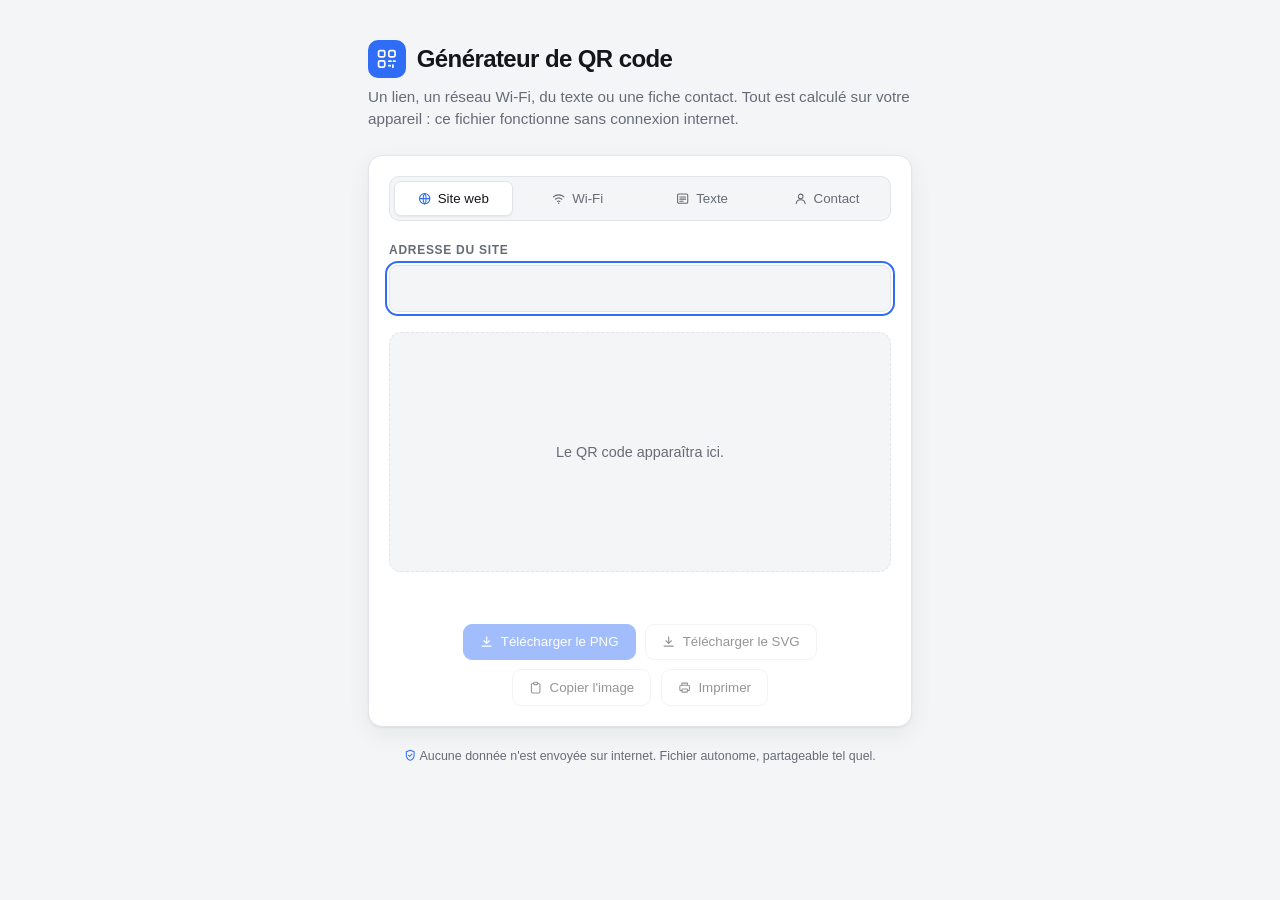
<file: standalone-template.html>
<!DOCTYPE html>
<html lang="fr">
<head>
<meta charset="utf-8">
<meta name="viewport" content="width=device-width, initial-scale=1">
<title>Générateur de QR code</title>
<link rel="icon" href="data:image/svg+xml,%3Csvg xmlns='http://www.w3.org/2000/svg' viewBox='0 0 16 16'%3E%3Crect width='16' height='16' rx='3.5' fill='%232f6df6'/%3E%3Cg fill='%23fff'%3E%3Crect x='3' y='3' width='4' height='4' rx='1'/%3E%3Crect x='9' y='3' width='4' height='4' rx='1'/%3E%3Crect x='3' y='9' width='4' height='4' rx='1'/%3E%3Crect x='9.4' y='9.4' width='1.7' height='1.7'/%3E%3Crect x='11.4' y='11.4' width='1.7' height='1.7'/%3E%3C/g%3E%3C/svg%3E">
<style>
  :root {
    color-scheme: light dark;
    --bg: #f4f5f7;
    --surface: #fff;
    --border: #e2e4e9;
    --text: #14161a;
    --muted: #666c76;
    --accent: #2f6df6;
    --accent-text: #fff;
    --danger: #c0392b;
    --warn-bg: #fff8e5;
    --warn-text: #7a5200;
    --warn-border: #f0d9a0;
  }
  @media (prefers-color-scheme: dark) {
    :root {
      --bg: #121316;
      --surface: #1b1d21;
      --border: #2c2f35;
      --text: #f0f1f3;
      --muted: #9aa1ac;
      --accent: #5a8dff;
      --accent-text: #0d1117;
      --danger: #ff7a6b;
      --warn-bg: #2a2313;
      --warn-text: #e8c882;
      --warn-border: #4a3d1c;
    }
  }
  * { box-sizing: border-box; }
  body {
    margin: 0;
    padding: 2.5rem 1.25rem 4rem;
    background: var(--bg);
    color: var(--text);
    font: 16px/1.5 -apple-system, BlinkMacSystemFont, "Segoe UI", Roboto, Helvetica, Arial, sans-serif;
    -webkit-font-smoothing: antialiased;
  }
  main { max-width: 34rem; margin: 0 auto; }
  h1 { margin: 0; font-size: 1.5rem; font-weight: 650; letter-spacing: -.025em; }
  .sub { margin: 0 0 1.5rem; color: var(--muted); font-size: .95rem; }

  /* Identité : la pastille reprend le glyphe du favicon. */
  .brand { display: flex; align-items: center; gap: .7rem; margin-bottom: .5rem; }
  .brand__mark {
    display: grid; place-items: center; flex: none; width: 2.35rem; height: 2.35rem;
    border-radius: 10px; background: var(--accent); color: var(--accent-text);
  }
  /* Les icônes suivent la taille et la couleur du texte qui les accompagne. */
  .icon { width: 1em; height: 1em; flex: none; vertical-align: -.125em; }
  .icon--brand { width: 1.35rem; height: 1.35rem; }
  .card {
    background: var(--surface);
    border: 1px solid var(--border);
    border-radius: 14px;
    padding: 1.25rem;
    box-shadow: 0 1px 2px rgba(0, 0, 0, .06), 0 8px 24px rgba(0, 0, 0, .06);
  }

  /* Onglets de mode */
  .tabs { display: flex; flex-wrap: wrap; gap: .35rem; margin-bottom: 1.25rem; padding: .25rem;
          background: var(--bg); border: 1px solid var(--border); border-radius: 10px; }
  .tabs button {
    display: inline-flex; align-items: center; justify-content: center; gap: .4rem;
    flex: 1 1 6rem; padding: .55rem .5rem; border: 1px solid transparent; border-radius: 7px;
    background: none; color: var(--muted); font: 600 .9rem inherit; font-family: inherit; cursor: pointer;
    transition: background-color .15s ease, border-color .15s ease, color .15s ease;
  }
  .tabs button:hover:not([aria-selected="true"]) { color: var(--text); }
  .tabs button[aria-selected="true"] {
    background: var(--surface); border-color: var(--border); color: var(--text);
    box-shadow: 0 1px 2px rgba(0, 0, 0, .06);
  }
  /* L'onglet actif se repère aussi à la couleur de son icône. */
  .tabs button[aria-selected="true"] .icon { color: var(--accent); }
  .tabs button:focus-visible { outline: 2px solid var(--accent); outline-offset: 2px; }

  label { display: block; margin-bottom: .4rem; font-size: .75rem; font-weight: 600;
          text-transform: uppercase; letter-spacing: .06em; color: var(--muted); }
  input[type="text"], input[data-link], select, textarea {
    width: 100%;
    padding: .75rem .8rem;
    border: 1px solid var(--border);
    border-radius: 9px;
    background: var(--bg);
    color: var(--text);
    font: .95rem/1.4 ui-monospace, SFMono-Regular, Menlo, monospace;
    transition: border-color .15s ease;
  }
  input[type="text"]:hover, select:hover, textarea:hover { border-color: var(--muted); }
  select { font-family: inherit; }
  textarea { resize: vertical; min-height: 5rem; }
  .optional { text-transform: none; letter-spacing: normal; font-weight: 400; opacity: .75; }
  input:focus-visible, select:focus-visible, button:focus-visible {
    outline: 2px solid var(--accent); outline-offset: 2px;
  }
  input:disabled { opacity: .5; }
  /* L'espacement vertical appartient au conteneur, via gap, et jamais aux champs :
     une marge sur un frère adjacent décale le second champ d'une paire placée
     côte à côte. Sans marge sur les enfants, aucun désalignement n'est possible. */
  [role="tabpanel"] { display: grid; gap: .9rem; align-content: start; }
  .row { display: grid; grid-template-columns: 1fr 1fr; gap: .9rem; align-items: start; }
  .check { display: flex; align-items: center; gap: .5rem; }
  .check input { width: auto; margin: 0; accent-color: var(--accent); }
  .check label { margin: 0; text-transform: none; letter-spacing: normal; font-size: .88rem;
                 font-weight: 400; color: var(--text); }
  @media (max-width: 30rem) { .row { grid-template-columns: 1fr; } }

  .preview {
    display: flex; align-items: center; justify-content: center;
    min-height: 15rem; margin-top: 1.25rem; padding: 1rem;
    border: 1px dashed var(--border); border-radius: 12px; background: var(--bg);
  }
  canvas {
    display: none; width: 100%; max-width: 17rem; height: auto; padding: .6rem;
    border-radius: 10px; background: #fff; image-rendering: pixelated;
    box-shadow: 0 1px 2px rgba(0, 0, 0, .1), 0 6px 20px rgba(0, 0, 0, .12);
  }
  .ready canvas { display: block; }
  .ready .hint { display: none; }
  .hint { margin: 0; color: var(--muted); font-size: .9rem; text-align: center; }
  .status { min-height: 1.4rem; margin: .9rem 0 0; text-align: center; font-size: .82rem; color: var(--muted); }
  .status.err { color: var(--danger); }
  .notice {
    margin: .9rem 0 0; padding: .6rem .8rem; border: 1px solid var(--warn-border);
    border-radius: 9px; background: var(--warn-bg); color: var(--warn-text); font-size: .82rem;
  }
  .actions { display: flex; flex-wrap: wrap; gap: .6rem; justify-content: center; margin-top: .9rem; }
  button.act {
    display: inline-flex; align-items: center; gap: .45rem;
    padding: .6rem 1rem; border: 1px solid var(--border); border-radius: 9px;
    background: var(--surface); color: var(--text); font: 500 .9rem inherit; font-family: inherit; cursor: pointer;
  }
  button.act.primary { background: var(--accent); border-color: var(--accent); color: var(--accent-text); }
  button.act:hover:not(:disabled) { border-color: var(--accent); }
  button.act:disabled { opacity: .45; cursor: not-allowed; }
  footer { margin-top: 1.25rem; text-align: center; font-size: .78rem; color: var(--muted); }
  footer .icon { color: var(--accent); }
  [hidden] { display: none !important; }

  /* Section « Plus de détails » : les champs secondaires, repliés par défaut. */
  .more > summary {
    cursor: pointer; width: fit-content; font-size: .75rem; font-weight: 600;
    text-transform: uppercase; letter-spacing: .06em; color: var(--muted);
    list-style: none; transition: color .15s ease;
  }
  .more > summary:hover { color: var(--text); }
  .more > summary::-webkit-details-marker { display: none; }
  .more > summary::before { content: "▸ "; }
  .more[open] > summary::before { content: "▾ "; }
  .more > summary:focus-visible { outline: 2px solid var(--accent); outline-offset: 2px; }
  /* Comme les tabpanels : l'espacement vient du conteneur, jamais des champs. */
  .more__body { display: grid; gap: .9rem; align-content: start; margin-top: .9rem; }
  .links, .links__list { display: grid; gap: .5rem; }
  .act.ghost {
    justify-content: center; width: fit-content; padding: .4rem .7rem;
    font-size: .82rem; color: var(--accent); background: none; border-style: dashed;
  }
  /* Légende de la feuille imprimée : inutile à l'écran. */
  .print-caption { display: none; }

  /* Respecte le réglage système « réduire les animations ». */
  @media (prefers-reduced-motion: reduce) {
    *, *::before, *::after { transition-duration: .01ms !important; animation-duration: .01ms !important; }
  }

  /* À l'impression, seul le code et sa légende comptent. */
  @media print {
    body { padding: 0; background: #fff; color: #000; }
    h1, .brand, .sub, .tabs, [role="tabpanel"], .status, .notice, .actions, footer {
      display: none !important;
    }
    .card { border: none; box-shadow: none; padding: 0; background: none;
            display: flex; flex-direction: column; align-items: center;
            justify-content: center; min-height: 90vh; }
    .preview { border: none; background: none; padding: 0; margin: 0; min-height: 0; }
    canvas { max-width: 11cm; padding: 0; box-shadow: none; }
    .print-caption {
      display: block; margin: .8cm 0 0; text-align: center; font-size: 12pt;
      line-height: 1.5; color: #000; white-space: pre-line;
    }
  }
</style>
</head>
<body>
<!--
  Jeu d'icônes de l'interface : chaque tracé est défini une seule fois ici, puis
  réutilisé par <use href="#icon-...">. Dessinées sur une grille de 16×16 dans un
  style linéaire proche de Bootstrap Icons, mais écrites à la main : le fichier
  reste ainsi autonome, sans CDN ni dépendance à télécharger.
-->
<svg xmlns="http://www.w3.org/2000/svg" hidden aria-hidden="true">
  <symbol id="icon-qr" viewBox="0 0 16 16" fill="none" stroke="currentColor"
          stroke-width="1.3" stroke-linecap="round" stroke-linejoin="round">
    <rect x="1.9" y="1.9" width="4.6" height="4.6" rx="1.1"/>
    <rect x="9.5" y="1.9" width="4.6" height="4.6" rx="1.1"/>
    <rect x="1.9" y="9.5" width="4.6" height="4.6" rx="1.1"/>
    <path d="M9.5 9.8h1.6M13 9.8h1.1M9.5 13.1h1.1M12.5 12.6v1.6"/>
  </symbol>

  <symbol id="icon-globe" viewBox="0 0 16 16" fill="none" stroke="currentColor"
          stroke-width="1.3" stroke-linecap="round" stroke-linejoin="round">
    <circle cx="8" cy="8" r="6.2"/>
    <path d="M1.9 8h12.2"/>
    <path d="M8 1.8c-2.4 2.3-2.4 10.1 0 12.4"/>
    <path d="M8 1.8c2.4 2.3 2.4 10.1 0 12.4"/>
  </symbol>

  <symbol id="icon-wifi" viewBox="0 0 16 16" fill="none" stroke="currentColor"
          stroke-width="1.3" stroke-linecap="round" stroke-linejoin="round">
    <path d="M1.6 5.9c3.6-3.2 9.2-3.2 12.8 0"/>
    <path d="M4.1 8.7c2.2-1.9 5.6-1.9 7.8 0"/>
    <path d="M6.5 11.4c.9-.8 2.1-.8 3 0"/>
    <circle cx="8" cy="13.6" r=".85" fill="currentColor" stroke="none"/>
  </symbol>

  <symbol id="icon-text" viewBox="0 0 16 16" fill="none" stroke="currentColor"
          stroke-width="1.3" stroke-linecap="round" stroke-linejoin="round">
    <rect x="1.9" y="2.4" width="12.2" height="11.2" rx="1.6"/>
    <path d="M4.6 6.1h6.8M4.6 8.6h6.8M4.6 11.1h4"/>
  </symbol>

  <symbol id="icon-person" viewBox="0 0 16 16" fill="none" stroke="currentColor"
          stroke-width="1.3" stroke-linecap="round" stroke-linejoin="round">
    <circle cx="8" cy="5.4" r="2.8"/>
    <path d="M2.6 14c.4-3 2.7-4.7 5.4-4.7s5 1.7 5.4 4.7"/>
  </symbol>

  <symbol id="icon-download" viewBox="0 0 16 16" fill="none" stroke="currentColor"
          stroke-width="1.4" stroke-linecap="round" stroke-linejoin="round">
    <path d="M8 2.2v7.6"/>
    <path d="M4.8 6.9 8 10.1l3.2-3.2"/>
    <path d="M2.6 13.4h10.8"/>
  </symbol>

  <symbol id="icon-clipboard" viewBox="0 0 16 16" fill="none" stroke="currentColor"
          stroke-width="1.3" stroke-linecap="round" stroke-linejoin="round">
    <path d="M5.6 3.1H4.4A1.5 1.5 0 0 0 2.9 4.6v8.4a1.5 1.5 0 0 0 1.5 1.5h7.2a1.5 1.5 0 0 0 1.5-1.5V4.6a1.5 1.5 0 0 0-1.5-1.5h-1.2"/>
    <rect x="5.6" y="1.5" width="4.8" height="2.9" rx="1"/>
  </symbol>

  <symbol id="icon-shield" viewBox="0 0 16 16" fill="none" stroke="currentColor"
          stroke-width="1.3" stroke-linecap="round" stroke-linejoin="round">
    <path d="M8 1.7 13 3.4v4.2c0 3.3-2.1 6-5 6.9-2.9-.9-5-3.6-5-6.9V3.4z"/>
    <path d="M5.9 8.1 7.4 9.6l2.9-3"/>
  </symbol>

  <symbol id="icon-plus" viewBox="0 0 16 16" fill="none" stroke="currentColor"
          stroke-width="1.5" stroke-linecap="round" stroke-linejoin="round">
    <path d="M8 3.4v9.2M3.4 8h9.2"/>
  </symbol>

  <symbol id="icon-print" viewBox="0 0 16 16" fill="none" stroke="currentColor"
          stroke-width="1.3" stroke-linecap="round" stroke-linejoin="round">
    <path d="M4.7 5.2V2.6h6.6v2.6"/>
    <path d="M11.3 11.6h1.1a1.4 1.4 0 0 0 1.4-1.4V6.6a1.4 1.4 0 0 0-1.4-1.4H3.6A1.4 1.4 0 0 0 2.2 6.6v3.6a1.4 1.4 0 0 0 1.4 1.4h1.1"/>
    <rect x="4.7" y="9.6" width="6.6" height="3.8" rx=".7"/>
  </symbol>
</svg>

<main>
  <div class="brand">
    <span class="brand__mark"><svg class="icon icon--brand" aria-hidden="true"><use href="#icon-qr"/></svg></span>
    <h1>Générateur de QR code</h1>
  </div>
  <p class="sub">Un lien, un réseau Wi-Fi, du texte ou une fiche contact. Tout est calculé sur votre appareil : ce fichier fonctionne sans connexion internet.</p>

  <div class="card">
    <div class="tabs" role="tablist" aria-label="Type de QR code">
      <button type="button" role="tab" id="tab-url" aria-controls="pane-url" aria-selected="true"><svg class="icon" aria-hidden="true"><use href="#icon-globe"/></svg><span>Site web</span></button>
      <button type="button" role="tab" id="tab-wifi" aria-controls="pane-wifi" aria-selected="false"><svg class="icon" aria-hidden="true"><use href="#icon-wifi"/></svg><span>Wi-Fi</span></button>
      <button type="button" role="tab" id="tab-text" aria-controls="pane-text" aria-selected="false"><svg class="icon" aria-hidden="true"><use href="#icon-text"/></svg><span>Texte</span></button>
      <button type="button" role="tab" id="tab-contact" aria-controls="pane-contact" aria-selected="false"><svg class="icon" aria-hidden="true"><use href="#icon-person"/></svg><span>Contact</span></button>
    </div>

    <div id="pane-url" role="tabpanel" aria-labelledby="tab-url">
      <div class="field">
        <label for="url">Adresse du site</label>
        <input id="url" type="text" autocomplete="off" spellcheck="false">
      </div>
    </div>

    <div id="pane-wifi" role="tabpanel" aria-labelledby="tab-wifi" hidden>
      <div class="field">
        <label for="ssid">Nom du réseau (SSID)</label>
        <input id="ssid" type="text" autocomplete="off" spellcheck="false">
      </div>
      <div class="row">
        <div class="field">
          <label for="security">Sécurité</label>
          <select id="security">
            <option value="WPA" selected>WPA / WPA2 / WPA3</option>
            <option value="WEP">WEP (ancien)</option>
            <option value="nopass">Ouvert, sans mot de passe</option>
          </select>
        </div>
        <div class="field">
          <label for="wifi-password">Mot de passe</label>
          <input id="wifi-password" type="text" autocomplete="off" spellcheck="false">
        </div>
      </div>
      <details class="more">
        <summary>Plus de détails</summary>
        <div class="more__body">
          <div class="check">
            <input id="hidden-network" type="checkbox">
            <label for="hidden-network">Réseau caché (SSID non diffusé)</label>
          </div>
        </div>
      </details>
    </div>

    <div id="pane-text" role="tabpanel" aria-labelledby="tab-text" hidden>
      <div class="field">
        <label for="free-text">Texte</label>
        <textarea id="free-text" rows="4" spellcheck="false"></textarea>
      </div>
    </div>

    <div id="pane-contact" role="tabpanel" aria-labelledby="tab-contact" hidden>
      <div class="row">
        <div class="field">
          <label for="contact-first">Prénom</label>
          <input id="contact-first" type="text" autocomplete="off">
        </div>
        <div class="field">
          <label for="contact-last">Nom</label>
          <input id="contact-last" type="text" autocomplete="off">
        </div>
      </div>
      <div class="row">
        <div class="field">
          <label for="contact-phone">Téléphone</label>
          <input id="contact-phone" type="text" autocomplete="off" spellcheck="false">
        </div>
        <div class="field">
          <label for="contact-email">E-mail</label>
          <input id="contact-email" type="text" autocomplete="off" spellcheck="false">
        </div>
      </div>
      <details class="more">
        <summary>Plus de détails</summary>
        <div class="more__body">
          <div class="row">
            <div class="field">
              <label for="contact-org">Organisation</label>
              <input id="contact-org" type="text" autocomplete="off">
            </div>
            <div class="field">
              <label for="contact-title">Fonction</label>
              <input id="contact-title" type="text" autocomplete="off">
            </div>
          </div>
          <div class="field">
            <label for="contact-work-phone">Téléphone (bureau)</label>
            <input id="contact-work-phone" type="text" autocomplete="off" spellcheck="false">
          </div>
          <div class="links">
            <label>Liens <span class="optional">site web, LinkedIn…</span></label>
            <div class="links__list" id="links-list">
              <input type="text" data-link autocomplete="off" spellcheck="false">
            </div>
            <button type="button" class="act ghost" id="add-link"><svg class="icon" aria-hidden="true"><use href="#icon-plus"/></svg><span>Ajouter un lien</span></button>
          </div>
          <div class="row">
            <div class="field">
              <label for="contact-street">Rue</label>
              <input id="contact-street" type="text" autocomplete="off">
            </div>
            <div class="field">
              <label for="contact-postal">Code postal</label>
              <input id="contact-postal" type="text" autocomplete="off">
            </div>
          </div>
          <div class="row">
            <div class="field">
              <label for="contact-city">Ville</label>
              <input id="contact-city" type="text" autocomplete="off">
            </div>
            <div class="field">
              <label for="contact-country">Pays</label>
              <input id="contact-country" type="text" autocomplete="off">
            </div>
          </div>
          <div class="field">
            <label for="contact-note">Note</label>
            <textarea id="contact-note" rows="2" spellcheck="false"></textarea>
          </div>
        </div>
      </details>
    </div>

    <div class="preview" id="preview">
      <canvas id="canvas" role="img" aria-label="Aperçu du QR code"></canvas>
      <p class="hint" id="hint">Le QR code apparaîtra ici.</p>
    </div>

    <p class="print-caption" id="print-caption"></p>
    <p class="status" id="status" aria-live="polite"></p>
    <p class="notice" id="notice" hidden></p>

    <div class="actions">
      <button id="png" class="act primary" type="button" disabled><svg class="icon" aria-hidden="true"><use href="#icon-download"/></svg><span>Télécharger le PNG</span></button>
      <button id="svg" class="act" type="button" disabled><svg class="icon" aria-hidden="true"><use href="#icon-download"/></svg><span>Télécharger le SVG</span></button>
      <button id="copy" class="act" type="button" disabled><svg class="icon" aria-hidden="true"><use href="#icon-clipboard"/></svg><span>Copier l'image</span></button>
      <button id="print" class="act" type="button" disabled><svg class="icon" aria-hidden="true"><use href="#icon-print"/></svg><span>Imprimer</span></button>
    </div>
  </div>

  <footer><svg class="icon" aria-hidden="true"><use href="#icon-shield"/></svg> Aucune donnée n'est envoyée sur internet. Fichier autonome, partageable tel quel.</footer>
</main>

<script>
/* <!-- INJECT:qrcode.js --> */
</script>

<script>
/* <!-- INJECT:payload.js --> */
</script>

<script>
/* Interface : saisie -> rendu du QR code -> export. */
(function () {
  'use strict';

  var QUIET = 4;        // marge blanche obligatoire, en modules
  var ECC = 'M';        // correction d'erreur : bon compromis densité / robustesse
  var TARGET_PX = 1024; // taille visée pour les exports (impression confortable)

  var MODES = ['url', 'wifi', 'text', 'contact'];
  var tabs = {};
  var panes = {};
  MODES.forEach(function (mode) {
    tabs[mode] = document.getElementById('tab-' + mode);
    panes[mode] = document.getElementById('pane-' + mode);
  });

  var urlInput = document.getElementById('url');
  var ssidInput = document.getElementById('ssid');
  var securitySelect = document.getElementById('security');
  var passwordInput = document.getElementById('wifi-password');
  var hiddenCheck = document.getElementById('hidden-network');
  var freeText = document.getElementById('free-text');
  var contact = {
    firstName: document.getElementById('contact-first'),
    lastName: document.getElementById('contact-last'),
    phone: document.getElementById('contact-phone'),
    email: document.getElementById('contact-email'),
    org: document.getElementById('contact-org'),
    title: document.getElementById('contact-title'),
    workPhone: document.getElementById('contact-work-phone'),
    street: document.getElementById('contact-street'),
    postalCode: document.getElementById('contact-postal'),
    city: document.getElementById('contact-city'),
    country: document.getElementById('contact-country'),
    note: document.getElementById('contact-note'),
  };
  var linksList = document.getElementById('links-list');
  var addLinkBtn = document.getElementById('add-link');
  var printBtn = document.getElementById('print');
  var printCaption = document.getElementById('print-caption');

  var canvas = document.getElementById('canvas');
  var preview = document.getElementById('preview');
  var hint = document.getElementById('hint');
  var status = document.getElementById('status');
  var notice = document.getElementById('notice');
  var pngBtn = document.getElementById('png');
  var svgBtn = document.getElementById('svg');
  var copyBtn = document.getElementById('copy');

  var mode = 'url';
  var current = null;

  // Nom lisible, dérivé de ce que contient le code.
  function slug(value) {
    return String(value).trim().replace(/[^a-zA-Z0-9.\-]+/g, '-').replace(/^-+|-+$/g, '');
  }

  function fileName() {
    if (mode === 'wifi') {
      return slug(ssidInput.value) ? 'wifi-' + slug(ssidInput.value) : 'wifi-qr';
    }
    if (mode === 'text') {
      return 'qr-texte';
    }
    if (mode === 'contact') {
      var name = slug(contact.firstName.value + '-' + contact.lastName.value);
      return name ? 'contact-' + name : 'contact';
    }
    var host = '';
    try { host = new URL(current.text).hostname; } catch (e) { host = ''; }
    var hostSlug = host.replace(/[^a-zA-Z0-9.\-]/g, '');
    return hostSlug ? 'qr-' + hostSlug : 'qr-code';
  }

  function draw(qr) {
    var total = qr.size + QUIET * 2;
    // Échelle entière : chaque module occupe un nombre entier de pixels, donc aucun flou.
    var scale = Math.max(1, Math.floor(TARGET_PX / total));
    var px = total * scale;
    canvas.width = px;
    canvas.height = px;
    var ctx = canvas.getContext('2d');
    ctx.fillStyle = '#fff';
    ctx.fillRect(0, 0, px, px);
    ctx.fillStyle = '#000';
    for (var y = 0; y < qr.size; y++) {
      for (var x = 0; x < qr.size; x++) {
        if (qr.modules[y][x]) ctx.fillRect((x + QUIET) * scale, (y + QUIET) * scale, scale, scale);
      }
    }
    return px;
  }

  function toSvg(qr, px) {
    var total = qr.size + QUIET * 2;
    var path = [];
    for (var y = 0; y < qr.size; y++) {
      for (var x = 0; x < qr.size; x++) {
        if (qr.modules[y][x]) path.push('M' + (x + QUIET) + ' ' + (y + QUIET) + 'h1v1h-1z');
      }
    }
    return '<?xml version="1.0" encoding="UTF-8"?>\n' +
      '<svg xmlns="http://www.w3.org/2000/svg" width="' + px + '" height="' + px + '"' +
      ' viewBox="0 0 ' + total + ' ' + total + '" shape-rendering="crispEdges">' +
      '<rect width="' + total + '" height="' + total + '" fill="#ffffff"/>' +
      '<path d="' + path.join('') + '" fill="#000000"/></svg>\n';
  }

  function setStatus(msg, isError) {
    status.textContent = msg;
    status.classList.toggle('err', !!isError);
  }

  function setNotice(msg) {
    notice.textContent = msg || '';
    notice.hidden = !msg;
  }

  function setEnabled(on) {
    pngBtn.disabled = !on;
    svgBtn.disabled = !on;
    printBtn.disabled = !on;
    copyBtn.disabled = !on || !window.ClipboardItem;
  }

  // Champs de lien présents, y compris ceux ajoutés en cours de saisie.
  function linkInputs() {
    return Array.prototype.slice.call(linksList.querySelectorAll('input[data-link]'));
  }

  function clear(message) {
    current = null;
    preview.classList.remove('ready');
    hint.textContent = message || 'Le QR code apparaîtra ici.';
    setEnabled(false);
    setStatus('');
    setNotice('');
  }

  // Contenu à encoder selon le mode, et description affichée sous l'aperçu.
  function buildPayload() {
    if (mode === 'wifi') {
      var options = {
        ssid: ssidInput.value,
        security: securitySelect.value,
        password: passwordInput.value,
        hidden: hiddenCheck.checked,
      };
      var text = Payload.wifi(options);
      if (text === '') return { text: '', empty: 'Saisissez le nom du réseau.' };
      var labels = { WPA: 'WPA/WPA2/WPA3', WEP: 'WEP', nopass: 'réseau ouvert' };
      var describe = 'Réseau ' + ssidInput.value.trim() + ' · ' + labels[options.security] +
                     (options.hidden ? ' · caché' : '');
      var warnings = Payload.wifiWarnings(options);
      var notes = [];
      // Inutile de prévenir sur un réseau déjà ouvert : il n'y a rien à divulguer.
      if (options.security !== 'nopass') {
        notes.push('Ce code contient la clé du réseau : qui le scanne obtient l’accès.');
      }
      if (warnings.length) notes.unshift('À vérifier : ' + warnings.join(', ') + '.');
      // Sur l'affichette, la clé en clair sert à ceux qui ne peuvent pas scanner.
      var caption = ['Wi-Fi : ' + ssidInput.value.trim()];
      if (options.security !== 'nopass' && options.password !== '') {
        caption.push('Mot de passe : ' + options.password);
      }
      return { text: text, describe: describe, caption: caption.join('\n'), notice: notes.join(' ') };
    }
    if (mode === 'text') {
      var raw = Payload.text(freeText.value);
      if (raw === '') return { text: '', empty: 'Saisissez le texte à encoder.' };
      var oneLine = raw.replace(/\s+/g, ' ').trim();
      return {
        text: raw,
        describe: oneLine.length > 40 ? oneLine.slice(0, 39) + '…' : oneLine,
        caption: raw,
        notice: '',
      };
    }

    if (mode === 'contact') {
      var fields = {};
      Object.keys(contact).forEach(function (key) { fields[key] = contact[key].value; });
      fields.links = linkInputs().map(function (input) { return input.value; });
      var card = Payload.vcard(fields);
      if (card === '') return { text: '', empty: 'Saisissez au moins un prénom ou un nom.' };
      var who = [fields.firstName.trim(), fields.lastName.trim()].filter(Boolean).join(' ');
      var cardWarnings = Payload.vcardWarnings(fields);
      return {
        text: card,
        describe: 'Fiche contact · ' + who,
        caption: [who, fields.title.trim(), fields.org.trim()].filter(Boolean).join('\n'),
        notice: cardWarnings.length ? 'À vérifier : ' + cardWarnings.join(', ') + '.' : '',
      };
    }

    var url = Payload.url(urlInput.value);
    if (url === '') return { text: '', empty: 'Collez une adresse pour voir le QR code.' };
    return {
      text: url,
      describe: url.length > 46 ? url.slice(0, 45) + '…' : url,
      caption: url,
      notice: '',
    };
  }

  function generate() {
    var payload = buildPayload();
    if (payload.text === '') {
      clear(payload.empty);
      return;
    }
    var qr;
    try {
      qr = QRCode.encode(payload.text, ECC);
    } catch (err) {
      clear();
      setStatus(err.message, true);
      return;
    }
    var px = draw(qr);
    current = { qr: qr, text: payload.text, px: px };
    preview.classList.add('ready');
    canvas.setAttribute('aria-label', 'QR code : ' + payload.describe);
    setEnabled(true);
    setStatus(payload.describe + ' · version ' + qr.version + ' · ' + qr.size + '×' + qr.size +
              ' modules · image ' + px + '×' + px + ' px');
    setNotice(payload.notice);
    printCaption.textContent = payload.caption || '';
  }

  function selectMode(next) {
    mode = next;
    Object.keys(tabs).forEach(function (key) {
      tabs[key].setAttribute('aria-selected', String(key === next));
      panes[key].hidden = key !== next;
    });
    var firstField = { url: urlInput, wifi: ssidInput, text: freeText, contact: contact.firstName };
    firstField[next].focus();
    generate();
  }

  function download(blob, name) {
    var href = URL.createObjectURL(blob);
    var a = document.createElement('a');
    a.href = href;
    a.download = name;
    document.body.appendChild(a);
    a.click();
    a.remove();
    setTimeout(function () { URL.revokeObjectURL(href); }, 1000);
  }

  var timer = null;
  function schedule() {
    clearTimeout(timer);
    timer = setTimeout(generate, 120);
  }

  MODES.forEach(function (key) {
    tabs[key].addEventListener('click', function () { selectMode(key); });
  });
  // Navigation clavier entre onglets, comme attendu d'une barre d'onglets.
  document.querySelector('.tabs').addEventListener('keydown', function (e) {
    if (e.key !== 'ArrowRight' && e.key !== 'ArrowLeft') return;
    e.preventDefault();
    var step = e.key === 'ArrowRight' ? 1 : -1;
    var next = (MODES.indexOf(mode) + step + MODES.length) % MODES.length;
    selectMode(MODES[next]);
    tabs[mode].focus();
  });

  var textAreas = [freeText, contact.note];

  function watch(el) {
    el.addEventListener('input', schedule);
    el.addEventListener('keydown', function (e) {
      // Dans une zone de texte, Entrée sert à passer à la ligne.
      if (e.key === 'Enter' && textAreas.indexOf(el) === -1) { clearTimeout(timer); generate(); }
    });
  }

  [urlInput, ssidInput, passwordInput, freeText]
    .concat(Object.keys(contact).map(function (k) { return contact[k]; }))
    .concat(linkInputs())
    .forEach(watch);

  addLinkBtn.addEventListener('click', function () {
    var input = document.createElement('input');
    input.type = 'text';
    input.setAttribute('data-link', '');
    input.autocomplete = 'off';
    input.spellcheck = false;
    linksList.appendChild(input);
    watch(input);
    input.focus();
  });

  printBtn.addEventListener('click', function () {
    if (current) window.print();
  });
  hiddenCheck.addEventListener('change', generate);
  securitySelect.addEventListener('change', function () {
    // Un réseau ouvert n'a pas de mot de passe : le champ n'a plus de sens.
    var open = securitySelect.value === 'nopass';
    passwordInput.disabled = open;
    if (open) passwordInput.value = '';
    generate();
  });

  pngBtn.addEventListener('click', function () {
    if (!current) return;
    canvas.toBlob(function (blob) { download(blob, fileName() + '.png'); }, 'image/png');
  });

  svgBtn.addEventListener('click', function () {
    if (!current) return;
    download(new Blob([toSvg(current.qr, current.px)], { type: 'image/svg+xml' }), fileName() + '.svg');
  });

  copyBtn.addEventListener('click', function () {
    if (!current || !window.ClipboardItem) return;
    canvas.toBlob(function (blob) {
      navigator.clipboard.write([new ClipboardItem({ 'image/png': blob })])
        .then(function () { setStatus('Image copiée dans le presse-papiers.'); })
        .catch(function () { setStatus('Copie refusée par le navigateur : utilisez le téléchargement.', true); });
    }, 'image/png');
  });

  setEnabled(false);
  urlInput.focus();
})();
</script>
</body>
</html>
</file>
<file: styles.css>
:root {
  color-scheme: light dark;

  --bg: #f4f5f7;
  --surface: #ffffff;
  --border: #e2e4e9;
  --text: #14161a;
  --text-muted: #666c76;
  --accent: #2f6df6;
  --accent-text: #ffffff;
  --danger: #c0392b;
  --warn-bg: #fff8e5;
  --warn-text: #7a5200;
  --warn-border: #f0d9a0;
  --shadow: 0 1px 2px rgba(16, 18, 22, 0.06), 0 8px 24px rgba(16, 18, 22, 0.06);
}

@media (prefers-color-scheme: dark) {
  :root {
    --bg: #121316;
    --surface: #1b1d21;
    --border: #2c2f35;
    --text: #f0f1f3;
    --text-muted: #9aa1ac;
    --accent: #5a8dff;
    --accent-text: #0d1117;
    --danger: #ff7a6b;
    --warn-bg: #2a2313;
    --warn-text: #e8c882;
    --warn-border: #4a3d1c;
    --shadow: 0 1px 2px rgba(0, 0, 0, 0.4), 0 8px 24px rgba(0, 0, 0, 0.35);
  }
}

* {
  box-sizing: border-box;
}

body {
  margin: 0;
  padding: 2.5rem 1.25rem 4rem;
  background: var(--bg);
  color: var(--text);
  font: 16px/1.5 -apple-system, BlinkMacSystemFont, "Segoe UI", Roboto, Helvetica, Arial, sans-serif;
  -webkit-font-smoothing: antialiased;
}

.app {
  max-width: 44rem;
  margin: 0 auto;
  display: flex;
  flex-direction: column;
  gap: 1.5rem;
}

.brand {
  display: flex;
  align-items: center;
  gap: 0.7rem;
  margin-bottom: 0.5rem;
}

/* Pastille d'identité : le glyphe reprend celui du favicon. */
.brand__mark {
  display: grid;
  place-items: center;
  flex: none;
  width: 2.35rem;
  height: 2.35rem;
  border-radius: 10px;
  background: var(--accent);
  color: var(--accent-text);
}

.app__header h1 {
  margin: 0;
  font-size: 1.55rem;
  font-weight: 650;
  letter-spacing: -0.025em;
}

.app__subtitle {
  margin: 0;
  color: var(--text-muted);
  font-size: 0.95rem;
}

/* Les icônes suivent la taille et la couleur du texte qui les accompagne. */
.icon {
  width: 1em;
  height: 1em;
  flex: none;
  vertical-align: -0.125em;
}

.icon--brand {
  width: 1.35rem;
  height: 1.35rem;
}

.panel,
.result {
  background: var(--surface);
  border: 1px solid var(--border);
  border-radius: 14px;
  padding: 1.25rem;
  box-shadow: var(--shadow);
}

/* Onglets de mode */
.tabs {
  display: flex;
  flex-wrap: wrap;
  gap: 0.35rem;
  margin-bottom: 1.25rem;
  padding: 0.25rem;
  background: var(--bg);
  border: 1px solid var(--border);
  border-radius: 10px;
}

.tabs button {
  display: inline-flex;
  align-items: center;
  justify-content: center;
  gap: 0.4rem;
  flex: 1 1 6rem;
  padding: 0.55rem 0.5rem;
  border: 1px solid transparent;
  border-radius: 7px;
  background: none;
  color: var(--text-muted);
  font: inherit;
  font-size: 0.9rem;
  font-weight: 600;
  cursor: pointer;
  transition: background-color 0.15s ease, border-color 0.15s ease, color 0.15s ease;
}

.tabs button:hover:not([aria-selected="true"]) {
  color: var(--text);
}

.tabs button[aria-selected="true"] {
  background: var(--surface);
  border-color: var(--border);
  color: var(--text);
  box-shadow: 0 1px 2px rgba(16, 18, 22, 0.06);
}

/* L'onglet actif se repère aussi à la couleur de son icône, pas seulement au fond. */
.tabs button[aria-selected="true"] .icon {
  color: var(--accent);
}

.tabs button:focus-visible {
  outline: 2px solid var(--accent);
  outline-offset: 2px;
}

.field {
  display: block;
}

.field__label,
.option__label {
  display: block;
  margin-bottom: 0.4rem;
  font-size: 0.75rem;
  font-weight: 600;
  text-transform: uppercase;
  letter-spacing: 0.06em;
  color: var(--text-muted);
}

.field__input,
.option__control {
  width: 100%;
  padding: 0.7rem 0.8rem;
  border: 1px solid var(--border);
  border-radius: 9px;
  background: var(--bg);
  color: var(--text);
  font-size: 1rem;
  font-family: inherit;
  transition: border-color 0.15s ease, background-color 0.15s ease;
}

.field__input:hover,
.option__control:hover {
  border-color: var(--text-muted);
}

.field__input {
  font-family: ui-monospace, SFMono-Regular, Menlo, monospace;
  font-size: 0.95rem;
}

.field__input:focus-visible,
.option__control:focus-visible,
.button:focus-visible {
  outline: 2px solid var(--accent);
  outline-offset: 2px;
}

/* L'espacement vertical appartient au conteneur, via gap, et jamais aux champs :
   une marge sur un frère adjacent décale le second champ d'une paire placée
   côte à côte. Sans marge sur les enfants, aucun désalignement n'est possible. */
[role="tabpanel"] {
  display: grid;
  gap: 1rem;
  align-content: start;
}

.options {
  display: grid;
  grid-template-columns: repeat(auto-fit, minmax(14rem, 1fr));
  gap: 1rem;
  align-items: start;
}

/* Le dépliant n'est pas un conteneur de champs : son espacement reste explicite. */
.advanced .options {
  margin-top: 0.9rem;
}

.option__label output {
  text-transform: none;
  letter-spacing: normal;
  font-variant-numeric: tabular-nums;
}

input[type="range"].option__control {
  padding: 0;
  border: none;
  background: none;
  accent-color: var(--accent);
  height: 2.6rem;
}

.result {
  display: flex;
  flex-direction: column;
  gap: 1rem;
  align-items: center;
}

.preview {
  display: flex;
  align-items: center;
  justify-content: center;
  width: 100%;
  min-height: 16rem;
  padding: 1rem;
  border: 1px dashed var(--border);
  border-radius: 12px;
  background: var(--bg);
}

.preview__canvas {
  display: none;
  width: 100%;
  max-width: 20rem;
  height: auto;
  padding: 0.6rem;
  border-radius: 10px;
  background: #ffffff;
  box-shadow: 0 1px 2px rgba(16, 18, 22, 0.1), 0 6px 20px rgba(16, 18, 22, 0.12);
  /* Les modules restent nets quand le canvas est mis à l'échelle. */
  image-rendering: pixelated;
}

.preview--ready .preview__canvas {
  display: block;
}

.preview--ready .preview__placeholder {
  display: none;
}

.preview__placeholder {
  margin: 0;
  color: var(--text-muted);
  font-size: 0.9rem;
}

.status {
  margin: 0;
  min-height: 1.4rem;
  text-align: center;
  font-size: 0.85rem;
  color: var(--text-muted);
  font-variant-numeric: tabular-nums;
}

.status--error {
  color: var(--danger);
}

.check {
  display: flex;
  align-items: center;
  gap: 0.5rem;
}

.check input {
  margin: 0;
  accent-color: var(--accent);
}

.check label {
  font-size: 0.88rem;
  color: var(--text);
}

.notice {
  width: 100%;
  margin: 0;
  padding: 0.6rem 0.8rem;
  border: 1px solid var(--warn-border);
  border-radius: 9px;
  background: var(--warn-bg);
  color: var(--warn-text);
  font-size: 0.82rem;
}

[hidden] {
  display: none !important;
}

.actions {
  display: flex;
  flex-wrap: wrap;
  gap: 0.6rem;
  justify-content: center;
}

.button {
  display: inline-flex;
  align-items: center;
  gap: 0.45rem;
  padding: 0.6rem 1rem;
  border: 1px solid var(--border);
  border-radius: 9px;
  background: var(--surface);
  color: var(--text);
  font: inherit;
  font-size: 0.9rem;
  font-weight: 500;
  cursor: pointer;
  transition: background-color 0.15s ease, border-color 0.15s ease, opacity 0.15s ease;
}

.button:hover:not(:disabled) {
  border-color: var(--accent);
}

.button--primary {
  background: var(--accent);
  border-color: var(--accent);
  color: var(--accent-text);
}

.button:disabled {
  opacity: 0.45;
  cursor: not-allowed;
}

.app__footer {
  text-align: center;
  font-size: 0.82rem;
  color: var(--text-muted);
}

.app__footer .icon {
  color: var(--accent);
}

.app__footer a {
  color: var(--accent);
}

.advanced__help {
  margin: 0.7rem 0 0;
  font-size: 0.82rem;
  color: var(--text-muted);
}

textarea.field__input {
  resize: vertical;
  min-height: 5.5rem;
}

.optional {
  text-transform: none;
  letter-spacing: normal;
  font-weight: 400;
  opacity: 0.75;
}

/* Respecte le réglage système « réduire les animations ». */
@media (prefers-reduced-motion: reduce) {
  *,
  *::before,
  *::after {
    transition-duration: 0.01ms !important;
    animation-duration: 0.01ms !important;
  }
}

/* Section « Plus de détails » : les champs secondaires, repliés par défaut. */
.more > summary,
.advanced > summary {
  cursor: pointer;
  width: fit-content;
  font-size: 0.75rem;
  font-weight: 600;
  text-transform: uppercase;
  letter-spacing: 0.06em;
  color: var(--text-muted);
  list-style: none;
  transition: color 0.15s ease;
}

.more > summary:hover,
.advanced > summary:hover {
  color: var(--text);
}

.more > summary::-webkit-details-marker,
.advanced > summary::-webkit-details-marker {
  display: none;
}

.more > summary::before,
.advanced > summary::before {
  content: "▸ ";
}

.more[open] > summary::before,
.advanced[open] > summary::before {
  content: "▾ ";
}

.more > summary:focus-visible,
.advanced > summary:focus-visible {
  outline: 2px solid var(--accent);
  outline-offset: 2px;
}

/* Comme les tabpanels : l'espacement vient du conteneur, jamais des champs. */
.more__body {
  display: grid;
  gap: 1rem;
  align-content: start;
  margin-top: 0.9rem;
}

.links {
  display: grid;
  gap: 0.5rem;
}

.links__list {
  display: grid;
  gap: 0.5rem;
}

.button--ghost {
  justify-content: center;
  width: fit-content;
  padding: 0.4rem 0.7rem;
  font-size: 0.82rem;
  color: var(--accent);
  background: none;
  border-style: dashed;
}

/* Légende de la feuille imprimée : inutile à l'écran. */
.print-caption {
  display: none;
}

/* Réglages du QR code : séparés des champs, puisqu'ils n'en font pas partie. */
.advanced {
  width: 100%;
  margin-top: 0.25rem;
  padding-top: 1rem;
  border-top: 1px solid var(--border);
}

/* À l'impression, seul le code et sa légende comptent. */
@media print {
  body {
    padding: 0;
    background: #fff;
    color: #000;
  }

  .app__header,
  .panel,
  .status,
  .notice,
  .actions,
  .advanced,
  .app__footer {
    display: none !important;
  }

  .result {
    border: none;
    box-shadow: none;
    padding: 0;
    background: none;
    /* Le code se retrouve au milieu de la feuille, prêt à être affiché. */
    justify-content: center;
    min-height: 90vh;
  }

  .preview {
    border: none;
    background: none;
    padding: 0;
    min-height: 0;
  }

  .preview__canvas {
    max-width: 11cm;
    padding: 0;
    box-shadow: none;
  }

  .print-caption {
    display: block;
    margin: 0.8cm 0 0;
    text-align: center;
    font-size: 12pt;
    line-height: 1.5;
    color: #000;
    white-space: pre-line;
  }
}

/* Contenu éditorial : sous l'outil, pour ne pas retarder son usage. */
.content {
  max-width: 44rem;
  color: var(--text);
}

.content h2 {
  margin: 2rem 0 0.6rem;
  font-size: 1.15rem;
  font-weight: 650;
  letter-spacing: -0.015em;
}

.content h2:first-child {
  margin-top: 0;
}

.content h3 {
  margin: 1.4rem 0 0.4rem;
  font-size: 0.98rem;
  font-weight: 600;
}

.content p,
.content li {
  margin: 0.5rem 0;
  font-size: 0.94rem;
  line-height: 1.65;
  color: var(--text-muted);
}

.content ul {
  margin: 0.5rem 0;
  padding-left: 1.2rem;
}

.content strong {
  color: var(--text);
  font-weight: 600;
}

.content code {
  padding: 0.1em 0.35em;
  border-radius: 4px;
  background: var(--bg);
  border: 1px solid var(--border);
  font: 0.86em ui-monospace, SFMono-Regular, Menlo, monospace;
  color: var(--text);
}

@media print {
  .content {
    display: none !important;
  }
}
</file>
